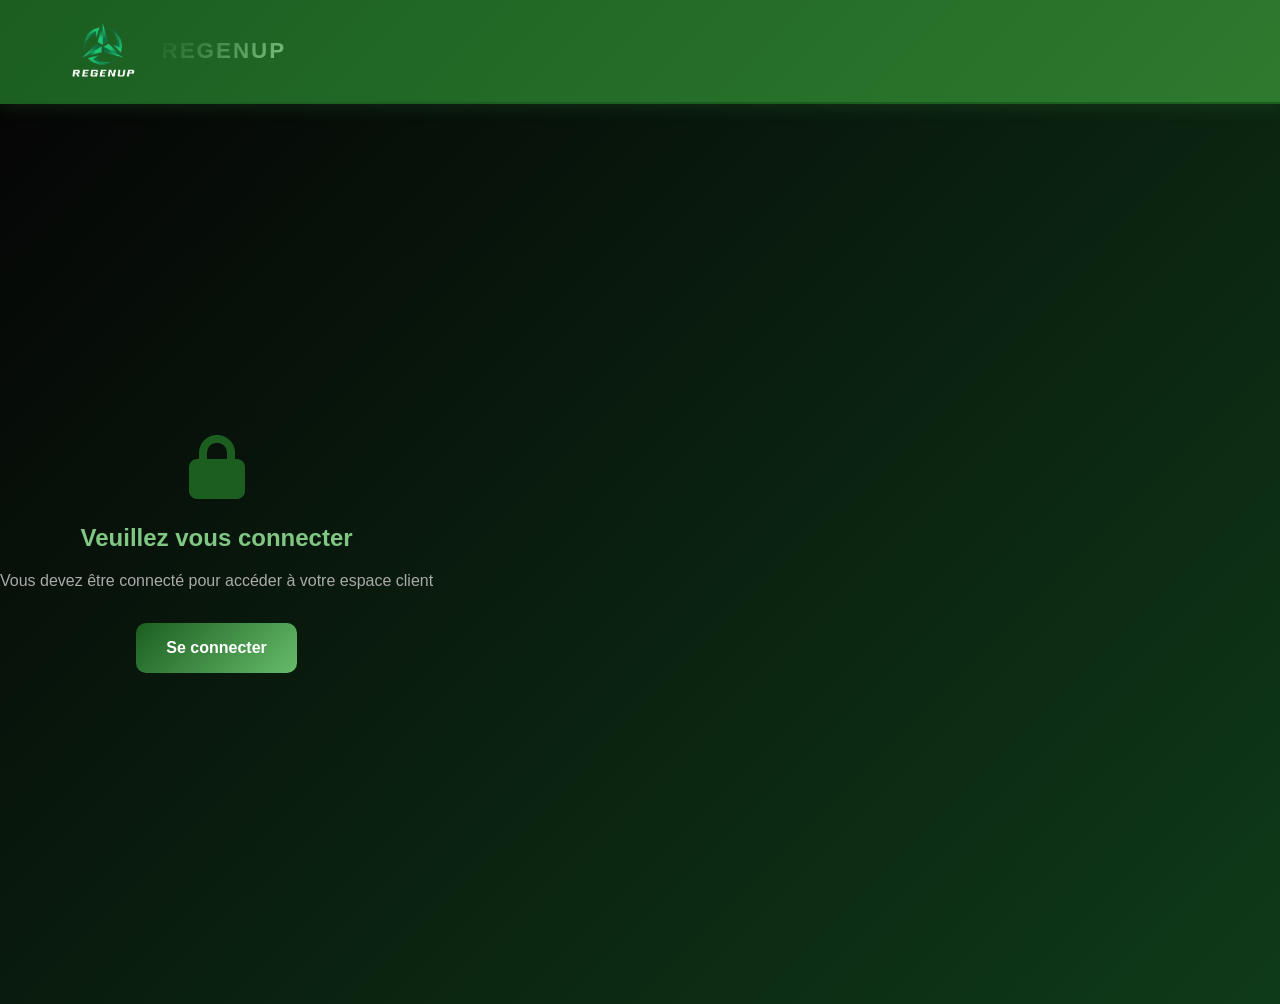
<file: compte.html>
<!DOCTYPE html>
<html lang="fr">
<head>
    <meta charset="UTF-8">
    <meta name="viewport" content="width=device-width, initial-scale=1.0">
    <title>Mon Compte - RegenUp</title>
    <link rel="stylesheet" href="styles.css">
    <link rel="stylesheet" href="https://cdnjs.cloudflare.com/ajax/libs/font-awesome/6.4.0/css/all.min.css">
    <style>
        .account-container {
            min-height: 100vh;
            display: flex;
            background: linear-gradient(135deg, rgba(5, 5, 5, 0.95) 0%, rgba(15, 61, 26, 0.95) 100%);
            margin-bottom: 0;
        }

        .account-sidebar {
            width: 280px;
            background: linear-gradient(135deg, #1a1a2e 0%, #0f3d1a 100%);
            border-right: 2px solid var(--primary-dark);
            padding: 30px 20px;
            position: fixed;
            height: 100vh;
            overflow-y: auto;
        }

        .account-main {
            margin-left: 280px;
            flex: 1;
            padding: 40px;
            display: flex;
            flex-direction: column;
        }

        .account-header {
            display: flex;
            align-items: center;
            gap: 20px;
            margin-bottom: 40px;
            background: linear-gradient(135deg, rgba(27, 94, 32, 0.3) 0%, rgba(76, 175, 80, 0.1) 100%);
            padding: 25px;
            border-radius: 15px;
            border: 1px solid var(--primary-dark);
        }

        .user-avatar {
            width: 80px;
            height: 80px;
            background: linear-gradient(135deg, var(--primary-dark), var(--accent));
            border-radius: 50%;
            display: flex;
            align-items: center;
            justify-content: center;
            font-size: 2.5rem;
            box-shadow: 0 0 20px rgba(76,175,80,0.3);
        }

        .user-info h2 {
            font-size: 1.8rem;
            color: #81C784;
            margin: 0 0 5px 0;
        }

        .user-info p {
            color: #aaa;
            margin: 0;
            font-size: 0.95rem;
        }

        .sidebar-menu {
            list-style: none;
            padding: 0;
            margin: 0;
        }

        .sidebar-menu li {
            margin-bottom: 10px;
        }

        .sidebar-menu a {
            display: flex;
            align-items: center;
            gap: 12px;
            padding: 14px 16px;
            color: #aaa;
            text-decoration: none;
            border-radius: 10px;
            transition: all 0.3s ease;
            border-left: 3px solid transparent;
            font-weight: 500;
        }

        .sidebar-menu a:hover,
        .sidebar-menu a.active {
            background: rgba(102, 187, 106, 0.2);
            color: #81C784;
            border-left-color: var(--accent);
        }

        .sidebar-menu i {
            width: 25px;
            text-align: center;
        }

        .sidebar-footer {
            border-top: 1px solid var(--primary-dark);
            margin-top: auto;
            padding-top: 20px;
        }

        .btn-logout {
            width: 100%;
            padding: 12px;
            background: rgba(255, 107, 107, 0.1);
            color: #ff6b6b;
            border: 2px solid #ff6b6b;
            border-radius: 10px;
            cursor: pointer;
            font-weight: 600;
            transition: all 0.3s ease;
        }

        .btn-logout:hover {
            background: #ff6b6b;
            color: white;
        }

        .content-section {
            display: none;
            animation: fadeIn 0.3s ease;
        }

        .content-section.active {
            display: block;
        }

        @keyframes fadeIn {
            from { opacity: 0; }
            to { opacity: 1; }
        }

        .section-title {
            font-size: 2rem;
            color: #81C784;
            margin-bottom: 30px;
            display: flex;
            align-items: center;
            gap: 15px;
        }

        .section-title i {
            font-size: 2.2rem;
            color: var(--accent);
        }

        /* Profil Section */
        .profile-grid {
            display: grid;
            grid-template-columns: 1fr 1fr;
            gap: 25px;
            background: linear-gradient(135deg, rgba(27, 94, 32, 0.2) 0%, rgba(76, 175, 80, 0.08) 100%);
            padding: 30px;
            border-radius: 15px;
            border: 1px solid var(--primary-dark);
        }

        .form-field {
            display: flex;
            flex-direction: column;
            gap: 8px;
        }

        .form-field label {
            color: #81C784;
            font-weight: 600;
            font-size: 0.95rem;
        }

        .form-field input,
        .form-field textarea {
            padding: 12px;
            border: 2px solid var(--primary-dark);
            border-radius: 8px;
            background: rgba(255, 255, 255, 0.05);
            color: white;
            font-family: inherit;
            transition: all 0.3s ease;
        }

        .form-field input:focus,
        .form-field textarea:focus {
            outline: none;
            border-color: var(--accent);
            background: rgba(102, 187, 106, 0.1);
            box-shadow: 0 0 15px rgba(102, 187, 106, 0.2);
        }

        .form-field.full {
            grid-column: 1 / -1;
        }

        .btn-save {
            grid-column: 1 / -1;
            padding: 14px;
            background: linear-gradient(135deg, var(--primary-dark) 0%, var(--accent) 100%);
            color: white;
            border: none;
            border-radius: 10px;
            font-weight: 600;
            cursor: pointer;
            transition: all 0.3s ease;
            margin-top: 15px;
        }

        .btn-save:hover {
            transform: translateY(-3px);
            box-shadow: 0 8px 20px rgba(76,175,80,0.3);
        }

        /* Commandes Section */
        .orders-list {
            display: flex;
            flex-direction: column;
            gap: 20px;
        }

        .order-card {
            background: linear-gradient(135deg, rgba(27, 94, 32, 0.2) 0%, rgba(76, 175, 80, 0.08) 100%);
            border: 1px solid var(--primary-dark);
            border-radius: 15px;
            padding: 25px;
            transition: all 0.3s ease;
        }

        .order-card:hover {
            transform: translateY(-5px);
            box-shadow: 0 8px 24px rgba(76,175,80,0.2);
        }

        .order-header {
            display: flex;
            justify-content: space-between;
            align-items: center;
            margin-bottom: 15px;
            padding-bottom: 15px;
            border-bottom: 1px solid rgba(102, 187, 106, 0.2);
        }

        .order-id {
            font-size: 1.1rem;
            font-weight: 600;
            color: #81C784;
        }

        .order-status {
            padding: 6px 14px;
            border-radius: 20px;
            font-weight: 600;
            font-size: 0.85rem;
        }

        .status-delivered {
            background: rgba(102, 187, 106, 0.2);
            color: #81C784;
        }

        .status-pending {
            background: rgba(255, 193, 7, 0.2);
            color: #ffc107;
        }

        .status-processing {
            background: rgba(33, 150, 243, 0.2);
            color: #2196F3;
        }

        .order-details {
            display: grid;
            grid-template-columns: repeat(auto-fit, minmax(200px, 1fr));
            gap: 20px;
        }

        .detail-item {
            display: flex;
            flex-direction: column;
            gap: 5px;
        }

        .detail-label {
            color: #aaa;
            font-size: 0.9rem;
        }

        .detail-value {
            color: #81C784;
            font-weight: 600;
        }

        /* Adresses Section */
        .addresses-grid {
            display: grid;
            grid-template-columns: repeat(auto-fill, minmax(300px, 1fr));
            gap: 25px;
        }

        .address-card {
            background: linear-gradient(135deg, rgba(27, 94, 32, 0.2) 0%, rgba(76, 175, 80, 0.08) 100%);
            border: 2px solid var(--primary-dark);
            border-radius: 15px;
            padding: 20px;
            transition: all 0.3s ease;
            position: relative;
        }

        .address-card:hover {
            border-color: var(--accent);
            box-shadow: 0 8px 24px rgba(76,175,80,0.2);
        }

        .address-type {
            display: inline-block;
            background: rgba(102, 187, 106, 0.2);
            color: #81C784;
            padding: 4px 12px;
            border-radius: 20px;
            font-size: 0.85rem;
            font-weight: 600;
            margin-bottom: 12px;
        }

        .address-text {
            color: #aaa;
            line-height: 1.6;
            margin-bottom: 15px;
        }

        .address-actions {
            display: flex;
            gap: 10px;
        }

        .address-btn {
            flex: 1;
            padding: 8px;
            border: 2px solid var(--primary-dark);
            background: transparent;
            color: #81C784;
            border-radius: 8px;
            cursor: pointer;
            font-weight: 600;
            transition: all 0.3s ease;
            font-size: 0.85rem;
        }

        .address-btn:hover {
            background: var(--primary-dark);
            border-color: var(--accent);
        }

        .add-address-btn {
            grid-column: 1 / -1;
            padding: 20px;
            background: rgba(102, 187, 106, 0.1);
            border: 2px dashed var(--primary-dark);
            border-radius: 15px;
            color: #81C784;
            cursor: pointer;
            font-weight: 600;
            transition: all 0.3s ease;
            font-size: 1.05rem;
        }

        .add-address-btn:hover {
            background: rgba(102, 187, 106, 0.2);
            border-color: var(--accent);
        }

        /* Préférences Section */
        .preferences-section {
            background: linear-gradient(135deg, rgba(27, 94, 32, 0.2) 0%, rgba(76, 175, 80, 0.08) 100%);
            padding: 30px;
            border-radius: 15px;
            border: 1px solid var(--primary-dark);
        }

        .preference-item {
            display: flex;
            justify-content: space-between;
            align-items: center;
            padding: 15px 0;
            border-bottom: 1px solid rgba(102, 187, 106, 0.1);
        }

        .preference-item:last-child {
            border-bottom: none;
        }

        .preference-label {
            color: #81C784;
            font-weight: 500;
        }

        .preference-description {
            color: #aaa;
            font-size: 0.9rem;
        }

        .toggle-switch {
            width: 50px;
            height: 30px;
            background: rgba(102, 187, 106, 0.2);
            border: 2px solid var(--primary-dark);
            border-radius: 15px;
            cursor: pointer;
            display: flex;
            align-items: center;
            transition: all 0.3s ease;
            position: relative;
        }

        .toggle-switch.active {
            background: var(--accent);
            border-color: var(--accent);
        }

        .toggle-circle {
            width: 24px;
            height: 24px;
            background: white;
            border-radius: 50%;
            position: absolute;
            left: 2px;
            transition: left 0.3s ease;
        }

        .toggle-switch.active .toggle-circle {
            left: 24px;
        }

        .not-connected {
            display: flex;
            flex-direction: column;
            align-items: center;
            justify-content: center;
            min-height: 60vh;
            text-align: center;
        }

        .not-connected i {
            font-size: 4rem;
            color: var(--primary-dark);
            margin-bottom: 20px;
        }

        .not-connected h2 {
            color: #81C784;
            margin-bottom: 10px;
        }

        .not-connected p {
            color: #aaa;
            margin-bottom: 30px;
        }

        .not-connected a {
            padding: 12px 30px;
            background: linear-gradient(135deg, var(--primary-dark) 0%, var(--accent) 100%);
            color: white;
            text-decoration: none;
            border-radius: 10px;
            font-weight: 600;
            transition: all 0.3s ease;
        }

        .not-connected a:hover {
            transform: translateY(-3px);
            box-shadow: 0 8px 20px rgba(76,175,80,0.3);
        }

        @media (max-width: 1024px) {
            .account-sidebar {
                width: 220px;
            }

            .account-main {
                margin-left: 220px;
                padding: 30px;
            }

            .profile-grid {
                grid-template-columns: 1fr;
            }
        }

        @media (max-width: 768px) {
            .account-sidebar {
                position: fixed;
                left: -280px;
                width: 280px;
                z-index: 1001;
                transition: left 0.3s ease;
                box-shadow: 2px 0 20px rgba(0,0,0,0.5);
            }

            .account-sidebar.active {
                left: 0;
            }

            .account-main {
                margin-left: 0;
                padding: 20px;
            }

            .sidebar-toggle {
                display: flex;
                position: absolute;
                top: 20px;
                left: 20px;
                z-index: 1000;
            }

            .addresses-grid {
                grid-template-columns: 1fr;
            }
        }

        body {
            padding-bottom: 0 !important;
        }
    </style>
</head>
<body>
    <!-- Navigation -->
    <header class="header">
        <nav class="navbar">
            <div class="nav-container">
                <div class="logo-section">
                    <a href="index.html" style="display: flex; align-items: center; gap: 15px; text-decoration: none;">
                        <img src="Capture d'écran 2026-01-13 114353.png" alt="RegenUp Logo" class="logo">
                        <span class="brand-name">REGENUP</span>
                    </a>
                </div>
            </div>
        </nav>
    </header>

    <div class="account-container">
        <!-- Vérifier la connexion -->
        <div id="notConnected" class="not-connected">
            <i class="fas fa-lock"></i>
            <h2>Veuillez vous connecter</h2>
            <p>Vous devez être connecté pour accéder à votre espace client</p>
            <a href="login.html">Se connecter</a>
        </div>

        <!-- Sidebar -->
        <aside class="account-sidebar" id="sidebar" style="display: none;">
            <div class="user-info" style="margin-bottom: 30px;">
                <div class="user-avatar">
                    <i class="fas fa-user"></i>
                </div>
                <h2 style="margin-top: 15px;" id="userNameSidebar">Utilisateur</h2>
                <p id="userEmailSidebar">email@exemple.com</p>
            </div>

            <ul class="sidebar-menu">
                <li><a href="#profil" onclick="switchTab(event, 'profil')" class="active">
                    <i class="fas fa-user"></i> Mon Profil
                </a></li>
                <li><a href="#commandes" onclick="switchTab(event, 'commandes')">
                    <i class="fas fa-shopping-bag"></i> Mes Commandes
                </a></li>
                <li><a href="#adresses" onclick="switchTab(event, 'adresses')">
                    <i class="fas fa-map-marker-alt"></i> Adresses
                </a></li>
                <li><a href="#preferences" onclick="switchTab(event, 'preferences')">
                    <i class="fas fa-sliders-h"></i> Préférences
                </a></li>
                <li><a href="#securite" onclick="switchTab(event, 'securite')">
                    <i class="fas fa-lock"></i> Sécurité
                </a></li>
            </ul>

            <div class="sidebar-footer">
                <button class="btn-logout" onclick="handleLogout()">
                    <i class="fas fa-sign-out-alt"></i> Déconnexion
                </button>
            </div>
        </aside>

        <!-- Contenu Principal -->
        <main class="account-main" id="mainContent" style="display: none;">
            <!-- Section Profil -->
            <section id="profil" class="content-section active">
                <div class="section-title">
                    <i class="fas fa-user-circle"></i>
                    Mon Profil
                </div>

                <div class="profile-grid">
                    <div class="form-field">
                        <label for="firstName">Prénom</label>
                        <input type="text" id="firstName" placeholder="Jean">
                    </div>
                    <div class="form-field">
                        <label for="lastName">Nom</label>
                        <input type="text" id="lastName" placeholder="Dupont">
                    </div>
                    <div class="form-field">
                        <label for="email">Email</label>
                        <input type="email" id="email" placeholder="jean.dupont@exemple.com">
                    </div>
                    <div class="form-field">
                        <label for="phone">Téléphone</label>
                        <input type="tel" id="phone" placeholder="+33 6 XX XX XX XX">
                    </div>
                    <div class="form-field full">
                        <label for="bio">Biographie</label>
                        <textarea id="bio" placeholder="Parlez-nous de vous..." rows="4"></textarea>
                    </div>
                    <button class="btn-save" onclick="saveProfile()">
                        <i class="fas fa-save"></i> Sauvegarder les modifications
                    </button>
                </div>
            </section>

            <!-- Section Commandes -->
            <section id="commandes" class="content-section">
                <div class="section-title">
                    <i class="fas fa-shopping-bag"></i>
                    Mes Commandes
                </div>

                <div class="orders-list" id="ordersList">
                    <!-- Les commandes seront chargées ici -->
                    <p style="color: #aaa; text-align: center; padding: 40px;">
                        <i class="fas fa-inbox" style="font-size: 2rem; margin-bottom: 15px; display: block;"></i>
                        Vous n'avez pas encore passé de commande.
                    </p>
                </div>
            </section>

            <!-- Section Adresses -->
            <section id="adresses" class="content-section">
                <div class="section-title">
                    <i class="fas fa-map-marked-alt"></i>
                    Mes Adresses
                </div>

                <div class="addresses-grid" id="addressesList">
                    <button class="add-address-btn" onclick="showAddAddressForm()">
                        <i class="fas fa-plus"></i> Ajouter une nouvelle adresse
                    </button>
                </div>
            </section>

            <!-- Section Préférences -->
            <section id="preferences" class="content-section">
                <div class="section-title">
                    <i class="fas fa-bell"></i>
                    Préférences de Notification
                </div>

                <div class="preferences-section">
                    <div class="preference-item">
                        <div>
                            <div class="preference-label">Emails promotionnels</div>
                            <div class="preference-description">Recevez nos offres spéciales et nouveautés</div>
                        </div>
                        <div class="toggle-switch active" onclick="togglePreference(this)">
                            <div class="toggle-circle"></div>
                        </div>
                    </div>

                    <div class="preference-item">
                        <div>
                            <div class="preference-label">Emails de statut commande</div>
                            <div class="preference-description">Suivez vos commandes en temps réel</div>
                        </div>
                        <div class="toggle-switch active" onclick="togglePreference(this)">
                            <div class="toggle-circle"></div>
                        </div>
                    </div>

                    <div class="preference-item">
                        <div>
                            <div class="preference-label">Recommandations personnalisées</div>
                            <div class="preference-description">Articles suggérés selon vos intérêts</div>
                        </div>
                        <div class="toggle-switch" onclick="togglePreference(this)">
                            <div class="toggle-circle"></div>
                        </div>
                    </div>

                    <div class="preference-item">
                        <div>
                            <div class="preference-label">Newsletters mensuelles</div>
                            <div class="preference-description">Conseils wellness et actualités RegenUp</div>
                        </div>
                        <div class="toggle-switch active" onclick="togglePreference(this)">
                            <div class="toggle-circle"></div>
                        </div>
                    </div>
                </div>
            </section>

            <!-- Section Sécurité -->
            <section id="securite" class="content-section">
                <div class="section-title">
                    <i class="fas fa-shield-alt"></i>
                    Sécurité
                </div>

                <div class="profile-grid">
                    <div class="form-field full">
                        <label for="currentPassword">Mot de passe actuel</label>
                        <input type="password" id="currentPassword" placeholder="••••••••">
                    </div>
                    <div class="form-field">
                        <label for="newPassword">Nouveau mot de passe</label>
                        <input type="password" id="newPassword" placeholder="••••••••">
                    </div>
                    <div class="form-field">
                        <label for="confirmPassword">Confirmer le mot de passe</label>
                        <input type="password" id="confirmPassword" placeholder="••••••••">
                    </div>
                    <button class="btn-save" onclick="changePassword()">
                        <i class="fas fa-key"></i> Changer le mot de passe
                    </button>
                </div>
            </section>
        </main>
    </div>

    <script src="auth.js"></script>
    <script>
        // Vérifier si l'utilisateur est connecté
        window.addEventListener('DOMContentLoaded', function() {
            checkUserConnection();
        });

        function checkUserConnection() {
            const user = JSON.parse(localStorage.getItem('regenupUser'));
            const notConnected = document.getElementById('notConnected');
            const sidebar = document.getElementById('sidebar');
            const mainContent = document.getElementById('mainContent');

            if (!user) {
                notConnected.style.display = 'flex';
                sidebar.style.display = 'none';
                mainContent.style.display = 'none';
            } else {
                notConnected.style.display = 'none';
                sidebar.style.display = 'block';
                mainContent.style.display = 'flex';
                
                // Remplir les infos utilisateur
                document.getElementById('userNameSidebar').textContent = user.firstName + ' ' + user.lastName;
                document.getElementById('userEmailSidebar').textContent = user.email;
                
                // Charger les données du profil
                loadProfile();
                loadOrders();
                loadAddresses();
            }
        }

        function switchTab(e, tabName) {
            e.preventDefault();
            
            // Masquer tous les onglets
            document.querySelectorAll('.content-section').forEach(section => {
                section.classList.remove('active');
            });
            
            // Retirer la classe active de tous les liens
            document.querySelectorAll('.sidebar-menu a').forEach(link => {
                link.classList.remove('active');
            });
            
            // Afficher l'onglet sélectionné
            document.getElementById(tabName).classList.add('active');
            e.target.closest('a').classList.add('active');
        }

        function loadProfile() {
            const user = JSON.parse(localStorage.getItem('regenupUser'));
            if (user) {
                document.getElementById('firstName').value = user.firstName || '';
                document.getElementById('lastName').value = user.lastName || '';
                document.getElementById('email').value = user.email || '';
                document.getElementById('phone').value = user.phone || '';
                document.getElementById('bio').value = user.bio || '';
            }
        }

        function saveProfile() {
            const user = JSON.parse(localStorage.getItem('regenupUser'));
            user.firstName = document.getElementById('firstName').value;
            user.lastName = document.getElementById('lastName').value;
            user.email = document.getElementById('email').value;
            user.phone = document.getElementById('phone').value;
            user.bio = document.getElementById('bio').value;
            
            localStorage.setItem('regenupUser', JSON.stringify(user));
            
            // Notification
            const notification = document.createElement('div');
            notification.style.cssText = 'position: fixed; top: 20px; right: 20px; background: #0f3d1a; color: #81C784; padding: 15px 25px; border-radius: 8px; box-shadow: 0 5px 15px rgba(0,0,0,0.2); z-index: 3000;';
            notification.textContent = '✅ Profil sauvegardé avec succès!';
            document.body.appendChild(notification);
            
            setTimeout(() => notification.remove(), 3000);
        }

        function loadOrders() {
            const orders = JSON.parse(localStorage.getItem('regenupOrders')) || [];
            const ordersList = document.getElementById('ordersList');
            
            if (orders.length === 0) {
                ordersList.innerHTML = '<p style="color: #aaa; text-align: center; padding: 40px;"><i class="fas fa-inbox" style="font-size: 2rem; margin-bottom: 15px; display: block;"></i>Vous n\'avez pas encore passé de commande.</p>';
                return;
            }
            
            ordersList.innerHTML = orders.map(order => `
                <div class="order-card">
                    <div class="order-header">
                        <div class="order-id">Commande #${order.id}</div>
                        <span class="order-status status-${order.status}">${order.status}</span>
                    </div>
                    <div class="order-details">
                        <div class="detail-item">
                            <span class="detail-label">Date</span>
                            <span class="detail-value">${new Date(order.date).toLocaleDateString('fr-FR')}</span>
                        </div>
                        <div class="detail-item">
                            <span class="detail-label">Montant Total</span>
                            <span class="detail-value">${order.total}€</span>
                        </div>
                        <div class="detail-item">
                            <span class="detail-label">Articles</span>
                            <span class="detail-value">${order.items} article(s)</span>
                        </div>
                    </div>
                </div>
            `).join('');
        }

        function loadAddresses() {
            const addresses = JSON.parse(localStorage.getItem('regenupAddresses')) || [];
            const addressesList = document.getElementById('addressesList');
            
            let html = '';
            addresses.forEach((address, index) => {
                html += `
                    <div class="address-card">
                        <span class="address-type">${address.type === 'delivery' ? '📦 Livraison' : '🏢 Facturation'}</span>
                        <div class="address-text">
                            ${address.name}<br>
                            ${address.street}<br>
                            ${address.city} ${address.zipCode}<br>
                            Tél: ${address.phone}
                        </div>
                        <div class="address-actions">
                            <button class="address-btn" onclick="editAddress(${index})">Modifier</button>
                            <button class="address-btn" onclick="deleteAddress(${index})" style="color: #ff6b6b; border-color: #ff6b6b;">Supprimer</button>
                        </div>
                    </div>
                `;
            });
            
            html += '<button class="add-address-btn" onclick="showAddAddressForm()"><i class="fas fa-plus"></i> Ajouter une nouvelle adresse</button>';
            addressesList.innerHTML = html;
        }

        function togglePreference(element) {
            element.classList.toggle('active');
        }

        function changePassword() {
            const current = document.getElementById('currentPassword').value;
            const newPass = document.getElementById('newPassword').value;
            const confirm = document.getElementById('confirmPassword').value;
            
            if (!current || !newPass || !confirm) {
                alert('Veuillez remplir tous les champs');
                return;
            }
            
            if (newPass !== confirm) {
                alert('Les mots de passe ne correspondent pas');
                return;
            }
            
            // Vérifier le mot de passe actuel
            const user = JSON.parse(localStorage.getItem('regenupUser'));
            if (user.password !== current) {
                alert('Le mot de passe actuel est incorrect');
                return;
            }
            
            // Mettre à jour
            user.password = newPass;
            localStorage.setItem('regenupUser', JSON.stringify(user));
            
            // Réinitialiser le formulaire
            document.getElementById('currentPassword').value = '';
            document.getElementById('newPassword').value = '';
            document.getElementById('confirmPassword').value = '';
            
            alert('Mot de passe changé avec succès!');
        }

        function handleLogout() {
            if (confirm('Êtes-vous sûr de vouloir vous déconnecter?')) {
                localStorage.removeItem('regenupUser');
                window.location.href = 'index.html';
            }
        }

        function showAddAddressForm() {
            alert('Formulaire d\'ajout d\'adresse - À implémenter');
        }

        function editAddress(index) {
            alert('Modification d\'adresse #' + (index + 1) + ' - À implémenter');
        }

        function deleteAddress(index) {
            if (confirm('Êtes-vous sûr de vouloir supprimer cette adresse?')) {
                let addresses = JSON.parse(localStorage.getItem('regenupAddresses')) || [];
                addresses.splice(index, 1);
                localStorage.setItem('regenupAddresses', JSON.stringify(addresses));
                loadAddresses();
            }
        }
    </script>
</body>
</html>
</file>
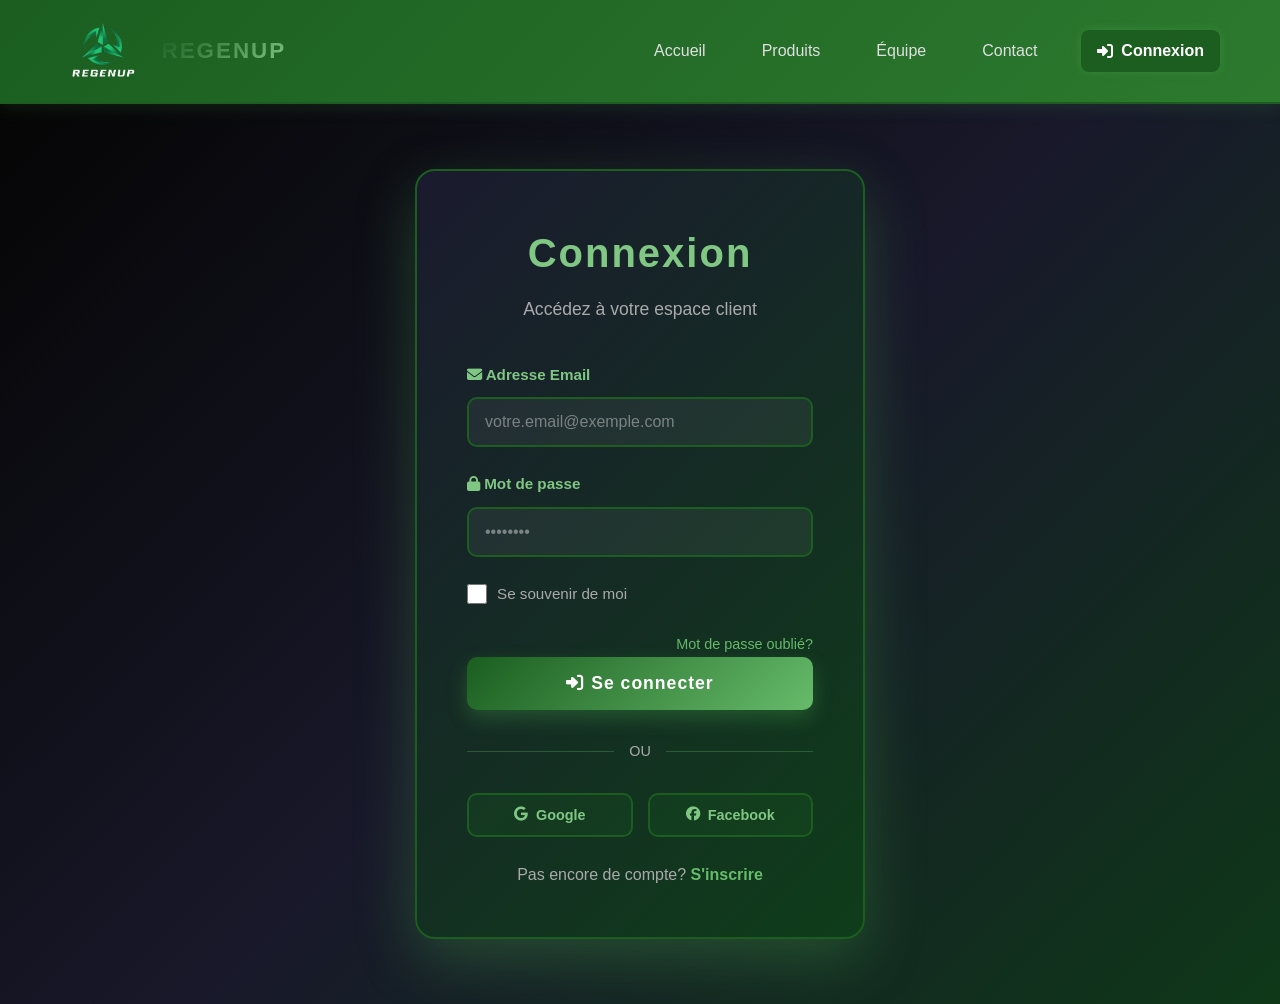
<file: login.html>
<!DOCTYPE html>
<html lang="fr">
<head>
    <meta charset="UTF-8">
    <meta name="viewport" content="width=device-width, initial-scale=1.0">
    <title>Connexion - RegenUp</title>
    <link rel="stylesheet" href="styles.css">
    <link rel="stylesheet" href="https://cdnjs.cloudflare.com/ajax/libs/font-awesome/6.4.0/css/all.min.css">
    <style>
        .login-container {
            min-height: 100vh;
            display: flex;
            align-items: center;
            justify-content: center;
            padding: 20px;
            background: linear-gradient(135deg, rgba(5, 5, 5, 0.9) 0%, rgba(26, 26, 46, 0.9) 50%, rgba(15, 61, 26, 0.9) 100%);
            margin-bottom: 0;
        }

        .login-card {
            background: linear-gradient(135deg, #1a1a2e 0%, #0f3d1a 100%);
            border: 2px solid var(--primary-dark);
            border-radius: 20px;
            padding: 50px;
            box-shadow: 0 20px 60px rgba(76,175,80,0.3);
            max-width: 450px;
            width: 100%;
            animation: slideInUp 0.5s ease forwards;
        }

        @keyframes slideInUp {
            from {
                opacity: 0;
                transform: translateY(40px);
            }
            to {
                opacity: 1;
                transform: translateY(0);
            }
        }

        .login-header {
            text-align: center;
            margin-bottom: 40px;
        }

        .login-header h1 {
            font-size: 2.5rem;
            color: #81C784;
            margin-bottom: 10px;
            letter-spacing: 2px;
        }

        .login-header p {
            color: #aaa;
            font-size: 1.1rem;
        }

        .logo-login {
            height: 80px;
            margin-bottom: 20px;
        }

        .form-group {
            margin-bottom: 25px;
        }

        .form-group label {
            display: block;
            color: #81C784;
            font-weight: 600;
            margin-bottom: 10px;
            font-size: 0.95rem;
        }

        .form-group input {
            width: 100%;
            padding: 14px 16px;
            border: 2px solid var(--primary-dark);
            border-radius: 10px;
            background: rgba(255, 255, 255, 0.05);
            color: white;
            font-size: 1rem;
            transition: all 0.3s ease;
            font-family: inherit;
        }

        .form-group input::placeholder {
            color: rgba(255, 255, 255, 0.4);
        }

        .form-group input:focus {
            outline: none;
            border-color: var(--accent);
            background: rgba(102, 187, 106, 0.1);
            box-shadow: 0 0 15px rgba(102, 187, 106, 0.3);
        }

        .form-group input:valid {
            border-color: var(--accent);
        }

        .checkbox-group {
            display: flex;
            align-items: center;
            gap: 10px;
            margin-bottom: 25px;
        }

        .checkbox-group input[type="checkbox"] {
            width: 20px;
            height: 20px;
            cursor: pointer;
            accent-color: var(--accent);
        }

        .checkbox-group label {
            margin: 0;
            cursor: pointer;
            font-size: 0.95rem;
            color: #aaa;
        }

        .forgot-password {
            text-align: right;
            margin-top: 10px;
        }

        .forgot-password a {
            color: var(--accent);
            text-decoration: none;
            font-size: 0.9rem;
            transition: color 0.3s ease;
        }

        .forgot-password a:hover {
            color: #81C784;
            text-decoration: underline;
        }

        .btn-login {
            width: 100%;
            padding: 16px;
            background: linear-gradient(135deg, var(--primary-dark) 0%, var(--accent) 100%);
            color: white;
            border: none;
            border-radius: 10px;
            font-size: 1.1rem;
            font-weight: 600;
            cursor: pointer;
            transition: all 0.3s ease;
            box-shadow: 0 8px 20px rgba(76,175,80,0.3);
            letter-spacing: 1px;
        }

        .btn-login:hover {
            transform: translateY(-3px);
            box-shadow: 0 12px 30px rgba(76,175,80,0.5);
        }

        .btn-login:active {
            transform: translateY(-1px);
        }

        .divider {
            display: flex;
            align-items: center;
            gap: 15px;
            margin: 30px 0;
        }

        .divider::before,
        .divider::after {
            content: '';
            flex: 1;
            height: 1px;
            background: rgba(102, 187, 106, 0.3);
        }

        .divider span {
            color: #aaa;
            font-size: 0.9rem;
        }

        .signup-link {
            text-align: center;
            color: #aaa;
            margin-top: 25px;
        }

        .signup-link a {
            color: var(--accent);
            text-decoration: none;
            font-weight: 600;
            transition: color 0.3s ease;
        }

        .signup-link a:hover {
            color: #81C784;
        }

        .error-message {
            display: none;
            background: rgba(255, 107, 107, 0.2);
            border-left: 4px solid #ff6b6b;
            color: #ff6b6b;
            padding: 15px;
            border-radius: 8px;
            margin-bottom: 20px;
            animation: slideDown 0.3s ease;
        }

        .success-message {
            display: none;
            background: rgba(102, 187, 106, 0.2);
            border-left: 4px solid var(--accent);
            color: #81C784;
            padding: 15px;
            border-radius: 8px;
            margin-bottom: 20px;
            animation: slideDown 0.3s ease;
        }

        @keyframes slideDown {
            from {
                opacity: 0;
                transform: translateY(-10px);
            }
            to {
                opacity: 1;
                transform: translateY(0);
            }
        }

        .social-login {
            display: flex;
            gap: 15px;
            margin-top: 25px;
        }

        .social-btn {
            flex: 1;
            padding: 12px;
            border: 2px solid var(--primary-dark);
            background: rgba(27, 94, 32, 0.2);
            color: #81C784;
            border-radius: 10px;
            cursor: pointer;
            font-weight: 600;
            transition: all 0.3s ease;
            display: flex;
            align-items: center;
            justify-content: center;
            gap: 8px;
            font-size: 0.9rem;
        }

        .social-btn:hover {
            background: var(--primary-dark);
            color: white;
            border-color: var(--accent);
        }

        .loading {
            display: none;
            font-size: 2rem;
            color: var(--accent);
            animation: spin 1s linear infinite;
        }

        @keyframes spin {
            0% { transform: rotate(0deg); }
            100% { transform: rotate(360deg); }
        }

        @media (max-width: 600px) {
            .login-card {
                padding: 35px 25px;
            }

            .login-header h1 {
                font-size: 2rem;
            }

            .form-group input {
                padding: 12px 14px;
                font-size: 16px;
            }
        }

        body {
            padding-bottom: 0 !important;
        }
    </style>
</head>
<body>
    <!-- Navigation -->
    <header class="header">
        <nav class="navbar">
            <div class="nav-container">
                <div class="logo-section">
                    <a href="index.html" style="display: flex; align-items: center; gap: 15px; text-decoration: none;">
                        <img src="Capture d'écran 2026-01-13 114353.png" alt="RegenUp Logo" class="logo">
                        <span class="brand-name">REGENUP</span>
                    </a>
                </div>
                
                <button class="menu-toggle" id="menuToggle">
                    <span></span>
                    <span></span>
                    <span></span>
                </button>
                
                <ul class="nav-menu" id="navMenu">
                    <li><a href="index.html#accueil">Accueil</a></li>
                    <li><a href="index.html#produits">Produits</a></li>
                    <li><a href="equipe.html">Équipe</a></li>
                    <li><a href="index.html#contact">Contact</a></li>
                </ul>
            </div>
        </nav>
    </header>

    <!-- Formulaire de Connexion -->
    <div class="login-container">
        <div class="login-card">
            <div class="login-header">
                <h1>Connexion</h1>
                <p>Accédez à votre espace client</p>
            </div>

            <div class="error-message" id="errorMessage"></div>
            <div class="success-message" id="successMessage"></div>

            <form id="loginForm" onsubmit="handleLogin(event)">
                <div class="form-group">
                    <label for="email">
                        <i class="fas fa-envelope"></i> Adresse Email
                    </label>
                    <input 
                        type="email" 
                        id="email" 
                        name="email" 
                        placeholder="votre.email@exemple.com"
                        required
                        autocomplete="email"
                    >
                </div>

                <div class="form-group">
                    <label for="password">
                        <i class="fas fa-lock"></i> Mot de passe
                    </label>
                    <input 
                        type="password" 
                        id="password" 
                        name="password" 
                        placeholder="••••••••"
                        required
                        autocomplete="current-password"
                    >
                </div>

                <div class="checkbox-group">
                    <input type="checkbox" id="remember" name="remember">
                    <label for="remember">Se souvenir de moi</label>
                </div>

                <div class="forgot-password">
                    <a href="#" onclick="showForgotPassword(event)">Mot de passe oublié?</a>
                </div>

                <button type="submit" class="btn-login">
                    <i class="fas fa-sign-in-alt"></i> Se connecter
                </button>
            </form>

            <div class="divider">
                <span>OU</span>
            </div>

            <div class="social-login">
                <button class="social-btn" onclick="loginGoogle(event)">
                    <i class="fab fa-google"></i> Google
                </button>
                <button class="social-btn" onclick="loginFacebook(event)">
                    <i class="fab fa-facebook"></i> Facebook
                </button>
            </div>

            <div class="signup-link">
                Pas encore de compte? 
                <a href="#" onclick="showSignup(event)">S'inscrire</a>
            </div>
        </div>
    </div>

    <script src="auth.js"></script>
    <script>
        // Setup menu mobile
        const menuToggle = document.getElementById('menuToggle');
        const navMenu = document.getElementById('navMenu');
        
        menuToggle?.addEventListener('click', function() {
            navMenu?.classList.toggle('active');
        });

        document.querySelectorAll('.nav-menu a').forEach(link => {
            link.addEventListener('click', function() {
                navMenu?.classList.remove('active');
            });
        });
    </script>
</body>
</html>
</file>
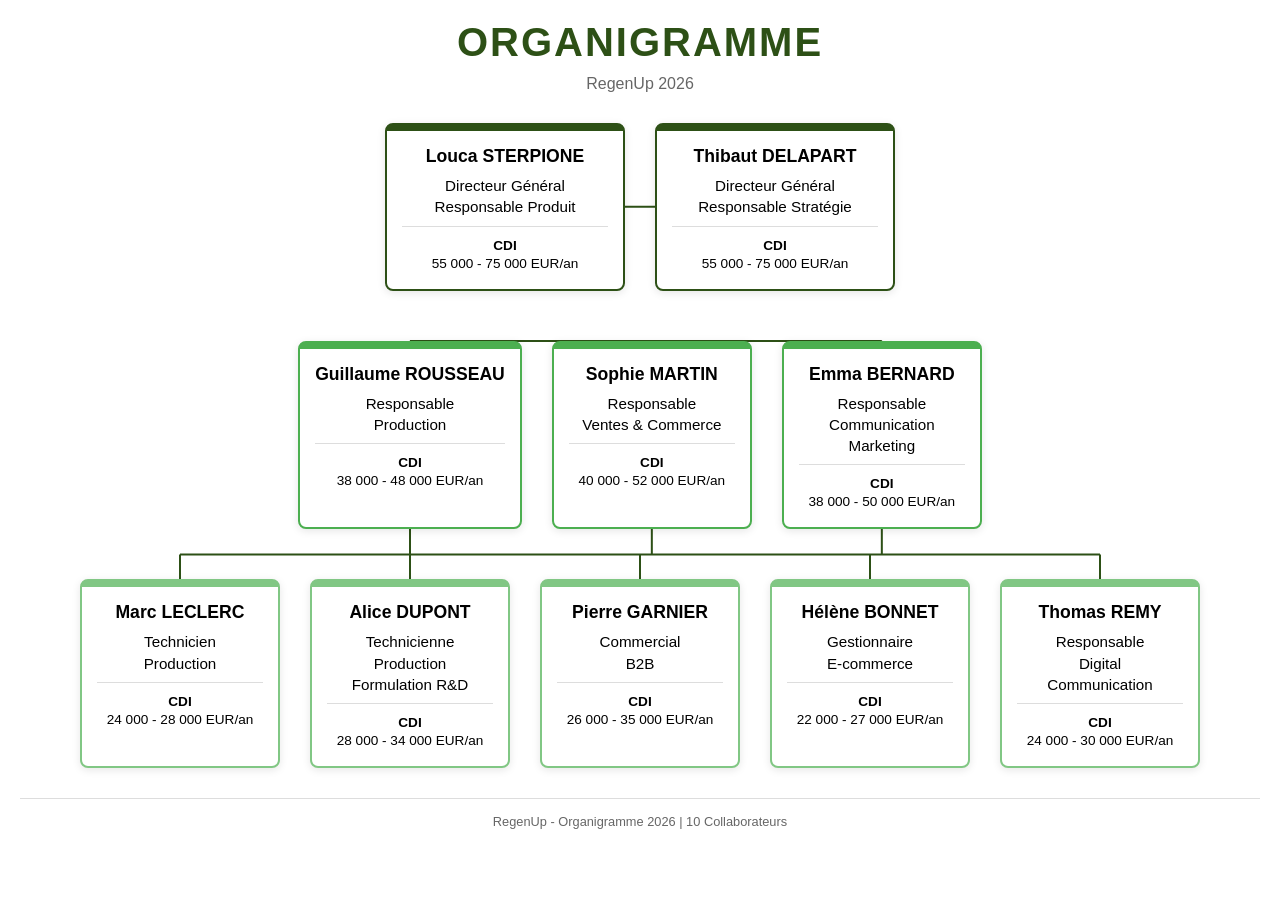
<file: ORGANIGRAMME.html>
<!DOCTYPE html>
<html>
<head>
    <meta charset='UTF-8'>
    <title>Organigramme RegenUp</title>
    <style>
        * {
            margin: 0;
            padding: 0;
            box-sizing: border-box;
        }
        
        body {
            font-family: Arial, sans-serif;
            background: #ffffff;
            padding: 20px;
        }
        
        @page {
            size: A3 landscape;
            margin: 0.5cm;
        }
        
        .container {
            max-width: 100%;
            text-align: center;
            position: relative;
        }
        
        h1 {
            color: #2d5016;
            font-size: 2.5rem;
            margin-bottom: 10px;
            text-transform: uppercase;
            letter-spacing: 2px;
            position: relative;
            z-index: 10;
        }
        
        .subtitle {
            color: #666;
            font-size: 1rem;
            margin-bottom: 30px;
            position: relative;
            z-index: 10;
        }
        
        .org-chart {
            display: flex;
            flex-direction: column;
            align-items: center;
            gap: 50px;
            position: relative;
            z-index: 5;
        }
        
        .level {
            display: flex;
            justify-content: center;
            gap: 30px;
            flex-wrap: wrap;
            width: 100%;
            position: relative;
        }
        
        .card {
            background: #ffffff;
            border: 2px solid #4CAF50;
            border-top: 8px solid #4CAF50;
            border-radius: 8px;
            padding: 15px;
            min-width: 200px;
            box-shadow: 0 2px 8px rgba(0,0,0,0.1);
            text-align: center;
            position: relative;
            z-index: 10;
        }
        
        .card.direction {
            border-top-color: #2d5016;
            border-color: #2d5016;
            min-width: 240px;
        }
        
        .card.manager {
            border-top-color: #4CAF50;
            border-color: #4CAF50;
        }
        
        .card.staff {
            border-top-color: #81C784;
            border-color: #81C784;
        }
        
        .card-name {
            font-weight: bold;
            font-size: 1.1rem;
            color: #000;
            margin-bottom: 8px;
        }
        
        .card-poste {
            font-size: 0.95rem;
            color: #000;
            margin-bottom: 5px;
            line-height: 1.4;
        }
        
        .card-details {
            font-size: 0.85rem;
            color: #666;
            border-top: 1px solid #ddd;
            padding-top: 8px;
            margin-top: 8px;
        }
        
        .card-detail-item {
            margin: 3px 0;
            color: #000;
        }
        
        /* SVG LINES */
        svg {
            position: absolute;
            top: 0;
            left: 0;
            width: 100%;
            height: 100%;
            pointer-events: none;
        }
        
        line {
            stroke: #2d5016;
            stroke-width: 2;
        }
        
        .footer {
            text-align: center;
            font-size: 0.8rem;
            color: #666;
            margin-top: 30px;
            border-top: 1px solid #ddd;
            padding-top: 15px;
            position: relative;
            z-index: 10;
        }
        
        @media print {
            body {
                background: white;
                padding: 10px;
            }
        }
    </style>
</head>
<body>

<div class="container" id="container">
    <svg id="connections"></svg>
    
    <h1>ORGANIGRAMME</h1>
    <div class="subtitle">RegenUp 2026</div>
    
    <div class="org-chart">
        
        <!-- NIVEAU DIRECTION -->
        <div class="level" id="level1">
            <div class="card direction" id="dir1">
                <div class="card-name">Louca STERPIONE</div>
                <div class="card-poste">Directeur Général<br>Responsable Produit</div>
                <div class="card-details">
                    <div class="card-detail-item"><strong>CDI</strong></div>
                    <div class="card-detail-item">55 000 - 75 000 EUR/an</div>
                </div>
            </div>
            
            <div class="card direction" id="dir2">
                <div class="card-name">Thibaut DELAPART</div>
                <div class="card-poste">Directeur Général<br>Responsable Stratégie</div>
                <div class="card-details">
                    <div class="card-detail-item"><strong>CDI</strong></div>
                    <div class="card-detail-item">55 000 - 75 000 EUR/an</div>
                </div>
            </div>
        </div>
        
        <!-- NIVEAU MANAGERS -->
        <div class="level" id="level2">
            <div class="card manager" id="mgr1">
                <div class="card-name">Guillaume ROUSSEAU</div>
                <div class="card-poste">Responsable<br>Production</div>
                <div class="card-details">
                    <div class="card-detail-item"><strong>CDI</strong></div>
                    <div class="card-detail-item">38 000 - 48 000 EUR/an</div>
                </div>
            </div>
            
            <div class="card manager" id="mgr2">
                <div class="card-name">Sophie MARTIN</div>
                <div class="card-poste">Responsable<br>Ventes & Commerce</div>
                <div class="card-details">
                    <div class="card-detail-item"><strong>CDI</strong></div>
                    <div class="card-detail-item">40 000 - 52 000 EUR/an</div>
                </div>
            </div>
            
            <div class="card manager" id="mgr3">
                <div class="card-name">Emma BERNARD</div>
                <div class="card-poste">Responsable<br>Communication<br>Marketing</div>
                <div class="card-details">
                    <div class="card-detail-item"><strong>CDI</strong></div>
                    <div class="card-detail-item">38 000 - 50 000 EUR/an</div>
                </div>
            </div>
        </div>
        
        <!-- NIVEAU STAFF -->
        <div class="level" id="level3">
            <div class="card staff" id="staff1">
                <div class="card-name">Marc LECLERC</div>
                <div class="card-poste">Technicien<br>Production</div>
                <div class="card-details">
                    <div class="card-detail-item"><strong>CDI</strong></div>
                    <div class="card-detail-item">24 000 - 28 000 EUR/an</div>
                </div>
            </div>
            
            <div class="card staff" id="staff2">
                <div class="card-name">Alice DUPONT</div>
                <div class="card-poste">Technicienne<br>Production<br>Formulation R&D</div>
                <div class="card-details">
                    <div class="card-detail-item"><strong>CDI</strong></div>
                    <div class="card-detail-item">28 000 - 34 000 EUR/an</div>
                </div>
            </div>
            
            <div class="card staff" id="staff3">
                <div class="card-name">Pierre GARNIER</div>
                <div class="card-poste">Commercial<br>B2B</div>
                <div class="card-details">
                    <div class="card-detail-item"><strong>CDI</strong></div>
                    <div class="card-detail-item">26 000 - 35 000 EUR/an</div>
                </div>
            </div>
            
            <div class="card staff" id="staff4">
                <div class="card-name">Hélène BONNET</div>
                <div class="card-poste">Gestionnaire<br>E-commerce</div>
                <div class="card-details">
                    <div class="card-detail-item"><strong>CDI</strong></div>
                    <div class="card-detail-item">22 000 - 27 000 EUR/an</div>
                </div>
            </div>
            
            <div class="card staff" id="staff5">
                <div class="card-name">Thomas REMY</div>
                <div class="card-poste">Responsable<br>Digital<br>Communication</div>
                <div class="card-details">
                    <div class="card-detail-item"><strong>CDI</strong></div>
                    <div class="card-detail-item">24 000 - 30 000 EUR/an</div>
                </div>
            </div>
        </div>
        
    </div>
    
    <div class="footer">
        RegenUp - Organigramme 2026 | 10 Collaborateurs
    </div>
</div>

<script>
function drawConnections() {
    const container = document.getElementById('container');
    const svg = document.getElementById('connections');
    const containerRect = container.getBoundingClientRect();
    
    // Effacer les lignes précédentes
    svg.innerHTML = '';
    
    // Définir la taille du SVG
    svg.setAttribute('width', container.offsetWidth);
    svg.setAttribute('height', container.offsetHeight);
    
    // Fonction pour obtenir le centre d'un élément
    function getCenter(id) {
        const element = document.getElementById(id);
        if (!element) return null;
        const rect = element.getBoundingClientRect();
        return {
            x: rect.left - containerRect.left + rect.width / 2,
            y: rect.top - containerRect.top + rect.height / 2
        };
    }
    
    // Directeurs vers Managers
    const dir1Center = getCenter('dir1');
    const dir2Center = getCenter('dir2');
    const mgr1Center = getCenter('mgr1');
    const mgr2Center = getCenter('mgr2');
    const mgr3Center = getCenter('mgr3');
    
    // Ligne horizontale entre les deux directeurs
    if (dir1Center && dir2Center) {
        svg.innerHTML += `<line x1="${dir1Center.x}" y1="${dir1Center.y}" x2="${dir2Center.x}" y2="${dir2Center.y}" />`;
    }
    
    // Lignes des directeurs vers le centre
    const dirCenterX = (dir1Center.x + dir2Center.x) / 2;
    if (dir1Center && mgr1Center) {
        svg.innerHTML += `<line x1="${dir1Center.x}" y1="${dir1Center.y + 50}" x2="${dir1Center.x}" y2="${dir1Center.y + 50 + 20}" />`;
    }
    if (dir2Center && mgr3Center) {
        svg.innerHTML += `<line x1="${dir2Center.x}" y1="${dir2Center.y + 50}" x2="${dir2Center.x}" y2="${dir2Center.y + 50 + 20}" />`;
    }
    
    // Ligne horizontale connecting tous les managers
    if (mgr1Center && mgr3Center) {
        svg.innerHTML += `<line x1="${mgr1Center.x}" y1="${(dir1Center.y + mgr1Center.y) / 2 + 20}" x2="${mgr3Center.x}" y2="${(dir1Center.y + mgr1Center.y) / 2 + 20}" />`;
    }
    
    // Lignes verticales des managers vers le bas
    if (mgr1Center) {
        svg.innerHTML += `<line x1="${mgr1Center.x}" y1="${(dir1Center.y + mgr1Center.y) / 2 + 20}" x2="${mgr1Center.x}" y2="${mgr1Center.y - 50}" />`;
    }
    if (mgr2Center) {
        svg.innerHTML += `<line x1="${mgr2Center.x}" y1="${(dir1Center.y + mgr1Center.y) / 2 + 20}" x2="${mgr2Center.x}" y2="${mgr2Center.y - 50}" />`;
    }
    if (mgr3Center) {
        svg.innerHTML += `<line x1="${mgr3Center.x}" y1="${(dir1Center.y + mgr1Center.y) / 2 + 20}" x2="${mgr3Center.x}" y2="${mgr3Center.y - 50}" />`;
    }
    
    // Managers vers Staff
    const staff1Center = getCenter('staff1');
    const staff2Center = getCenter('staff2');
    const staff3Center = getCenter('staff3');
    const staff4Center = getCenter('staff4');
    const staff5Center = getCenter('staff5');
    
    // Ligne horizontale entre tous les staff
    if (staff1Center && staff5Center) {
        svg.innerHTML += `<line x1="${staff1Center.x}" y1="${(mgr1Center.y + staff1Center.y) / 2}" x2="${staff5Center.x}" y2="${(mgr1Center.y + staff1Center.y) / 2}" />`;
    }
    
    // Lignes verticales des managers vers la ligne staff
    if (mgr1Center && staff1Center) {
        svg.innerHTML += `<line x1="${mgr1Center.x}" y1="${mgr1Center.y + 50}" x2="${mgr1Center.x}" y2="${(mgr1Center.y + staff1Center.y) / 2}" />`;
    }
    if (mgr2Center && staff3Center) {
        svg.innerHTML += `<line x1="${mgr2Center.x}" y1="${mgr2Center.y + 50}" x2="${mgr2Center.x}" y2="${(mgr1Center.y + staff1Center.y) / 2}" />`;
    }
    if (mgr3Center && staff5Center) {
        svg.innerHTML += `<line x1="${mgr3Center.x}" y1="${mgr3Center.y + 50}" x2="${mgr3Center.x}" y2="${(mgr1Center.y + staff1Center.y) / 2}" />`;
    }
    
    // Lignes verticales depuis la ligne staff jusqu'à chaque staff
    if (staff1Center) {
        svg.innerHTML += `<line x1="${staff1Center.x}" y1="${(mgr1Center.y + staff1Center.y) / 2}" x2="${staff1Center.x}" y2="${staff1Center.y - 50}" />`;
    }
    if (staff2Center) {
        svg.innerHTML += `<line x1="${staff2Center.x}" y1="${(mgr1Center.y + staff1Center.y) / 2}" x2="${staff2Center.x}" y2="${staff2Center.y - 50}" />`;
    }
    if (staff3Center) {
        svg.innerHTML += `<line x1="${staff3Center.x}" y1="${(mgr1Center.y + staff1Center.y) / 2}" x2="${staff3Center.x}" y2="${staff3Center.y - 50}" />`;
    }
    if (staff4Center) {
        svg.innerHTML += `<line x1="${staff4Center.x}" y1="${(mgr1Center.y + staff1Center.y) / 2}" x2="${staff4Center.x}" y2="${staff4Center.y - 50}" />`;
    }
    if (staff5Center) {
        svg.innerHTML += `<line x1="${staff5Center.x}" y1="${(mgr1Center.y + staff1Center.y) / 2}" x2="${staff5Center.x}" y2="${staff5Center.y - 50}" />`;
    }
}

// Dessiner les connexions au chargement et au redimensionnement
window.addEventListener('load', drawConnections);
window.addEventListener('resize', drawConnections);
</script>

</body>
</html>
</file>
<file: styles.css>
/* ===========================
   VARIABLES ET RESET GLOBAUX
   =========================== */

:root {
    --primary-dark: #1B5E20;
    --primary-medium: #4CAF50;
    --primary-light: #81C784;
    --accent: #66BB6A;
    --text-dark: #e0e0e0;
    --text-light: #f5f5f5;
    --bg-light: #0a0a0a;
    --bg-dark: #050505;
    --border: #222;
    --shadow: 0 20px 60px rgba(0,0,0,0.6);
    --shadow-hover: 0 30px 80px rgba(76,175,80,0.4);
    --shadow-subtle: 0 4px 15px rgba(0,0,0,0.2);
    --shadow-lg: 0 25px 50px rgba(0,0,0,0.3);
    --transition: all 0.4s cubic-bezier(0.25, 0.46, 0.45, 0.94);
}

* {
    margin: 0;
    padding: 0;
    box-sizing: border-box;
}

button, a {
    cursor: pointer;
}

html {
    scroll-behavior: smooth;
}

body {
    font-family: 'Segoe UI', Tahoma, Geneva, Verdana, sans-serif;
    color: var(--text-dark);
    line-height: 1.6;
    background: linear-gradient(135deg, #050505 0%, #0a0a0a 100%);
    min-height: 100vh;
    display: flex;
    flex-direction: column;
    padding-bottom: 80px;
}

.container {
    max-width: 1200px;
    margin: 0 auto;
    padding: 0 20px;
}

/* ===========================
   HEADER & NAVIGATION
   =========================== */

.header {
    position: sticky;
    top: 0;
    z-index: 1000;
    background: linear-gradient(135deg, #1B5E20 0%, #2d7a2f 100%);
    border-bottom: 2px solid var(--primary-dark);
    box-shadow: 0 4px 16px rgba(76,175,80,0.15);
}

.navbar {
    padding: 1rem 0;
}

.nav-container {
    max-width: 1200px;
    margin: 0 auto;
    padding: 0 20px;
    display: flex;
    justify-content: space-between;
    align-items: center;
}

.logo-section {
    display: flex;
    align-items: center;
    gap: 12px;
    font-weight: 700;
    font-size: 1.4rem;
    color: var(--primary-dark);
    cursor: pointer;
    transition: transform 0.3s ease;
}

.logo-section:hover {
    transform: scale(1.05);
}

.logo {
    height: 70px;
    width: auto;
    transition: transform 0.3s ease;
}

.logo:hover {
    transform: scale(1.08);
}

.brand-name {
    letter-spacing: 2px;
    background: linear-gradient(135deg, var(--primary-dark) 0%, var(--primary-light) 100%);
    -webkit-background-clip: text;
    -webkit-text-fill-color: transparent;
    background-clip: text;
}

.nav-menu {
    display: flex;
    list-style: none;
    gap: 2rem;
    align-items: center;
}

.nav-menu a {
    color: var(--text-dark);
    text-decoration: none;
    font-weight: 500;
    transition: color 0.3s ease, background 0.3s ease;
    position: relative;
    padding: 8px 12px;
    border-radius: 6px;
}

.nav-menu a::after {
    content: '';
    position: absolute;
    bottom: -5px;
    left: 0;
    width: 0;
    height: 2px;
    background: var(--accent);
    transition: width 0.3s ease;
}

.nav-menu a:hover::after {
    width: 100%;
}

.nav-menu a:hover {
    color: var(--primary-light);
    background: rgba(76,175,80,0.1);
}

.btn-panier:hover {
    background: var(--accent);
    box-shadow: 0 0 15px rgba(102,187,106,0.6);
    color: #000 !important;
}

.btn-panier {
    background: var(--primary-dark);
    color: white !important;
    padding: 8px 15px;
    border-radius: 50px;
    transition: background 0.3s ease, box-shadow 0.3s ease;
    position: relative;
    box-shadow: 0 0 10px rgba(76,175,80,0.3);
}

.btn-panier::after {
    display: none;
}

#cart-count {
    position: absolute;
    top: -8px;
    right: -8px;
    background: var(--accent);
    color: var(--primary-dark);
    border-radius: 50%;
    width: 20px;
    height: 20px;
    display: flex;
    align-items: center;
    justify-content: center;
    font-size: 0.8rem;
    font-weight: 700;
}

.menu-toggle {
    display: none;
    flex-direction: column;
    background: none;
    border: none;
    cursor: pointer;
    gap: 5px;
}

.menu-toggle span {
    width: 25px;
    height: 3px;
    background: var(--primary-dark);
    border-radius: 3px;
    transition: all 0.3s ease;
}

/* ===========================
   BOUTONS GÉNÉRIQUES
   =========================== */

.btn {
    display: inline-block;
    padding: 12px 30px;
    border-radius: 50px;
    text-decoration: none;
    font-weight: 600;
    transition: transform 0.2s ease, box-shadow 0.2s ease;
    border: none;
    cursor: pointer;
    text-align: center;
    position: relative;
    box-shadow: 0 2px 8px rgba(0,0,0,0.2);
}

.btn:hover {
    transform: translateY(-2px);
    box-shadow: 0 4px 16px rgba(0,0,0,0.3);
}

.btn-primary {
    background: linear-gradient(135deg, var(--primary-dark) 0%, var(--primary-medium) 100%);
    color: white;
    border: 2px solid var(--primary-dark);
}

.btn-primary:hover {
    background: linear-gradient(135deg, var(--primary-medium) 0%, var(--accent) 100%);
    border-color: var(--accent);
    box-shadow: 0 6px 20px rgba(76,175,80,0.3);
}

.btn-secondary {
    background: transparent;
    color: var(--primary-dark);
    border: 2px solid var(--primary-dark);
}

.btn-secondary:hover {
    background: var(--primary-dark);
    color: white;
    box-shadow: 0 6px 20px rgba(76,175,80,0.4);
}

.btn-full {
    width: 100%;
}

/* ===========================
   HERO SECTION
   =========================== */

.hero {
    background: linear-gradient(135deg, rgba(5, 5, 5, 0.75) 0%, rgba(26, 26, 46, 0.75) 50%, rgba(15, 61, 26, 0.75) 100%), url('illustration-fitness-et-musculation.jpg') center/cover;
    background-attachment: fixed;
    color: white;
    padding: 120px 20px;
    min-height: 100vh;
    display: flex;
    flex-direction: column;
    justify-content: center;
    position: relative;
    overflow: hidden;
}

.hero::before {
    content: '';
    position: absolute;
    top: -50%;
    right: -10%;
    width: 600px;
    height: 600px;
    background: rgba(76,175,80,0.08);
    border-radius: 50%;
    filter: blur(40px);
}

.hero::after {
    content: '';
    position: absolute;
    bottom: -30%;
    left: -10%;
    width: 500px;
    height: 500px;
    background: rgba(102,187,106,0.05);
    border-radius: 50%;
    filter: blur(40px);
}

@keyframes fadeInUp {
    from {
        opacity: 0;
        transform: translateY(30px);
    }
    to {
        opacity: 1;
        transform: translateY(0);
    }
}

@keyframes slideInLeft {
    from {
        opacity: 0;
        transform: translateX(-50px);
    }
    to {
        opacity: 1;
        transform: translateX(0);
    }
}

.hero-content {
    max-width: 1200px;
    margin: 0 auto;
    padding: 0 20px;
    display: grid;
    grid-template-columns: 1fr 1fr;
    gap: 60px;
    align-items: center;
    z-index: 2;
}

.hero-text h1 {
    font-size: 3.5rem;
    font-weight: 800;
    margin-bottom: 20px;
    line-height: 1.2;
}

.hero-text p {
    font-size: 1.3rem;
    margin-bottom: 40px;
    opacity: 0.95;
}

.hero-buttons {
    display: flex;
    gap: 20px;
    flex-wrap: wrap;
}

.hero-visual {
    display: flex;
    align-items: center;
    justify-content: center;
    position: relative;
}

.hero-logo {
    width: 100%;
    max-width: 400px;
    filter: drop-shadow(0 10px 20px rgba(0,0,0,0.2));
}

.scroll-indicator {
    position: absolute;
    bottom: 30px;
    left: 50%;
    transform: translateX(-50%);
    text-align: center;
    z-index: 2;
    opacity: 0.7;
}

.scroll-indicator span {
    display: block;
    font-size: 0.9rem;
    margin-bottom: 10px;
}

.scroll-indicator i {
    display: block;
    font-size: 1.5rem;
}

/* ===========================
   SECTION À PROPOS
   =========================== */

.about-section {
    padding: 100px 20px;
    background: linear-gradient(135deg, rgba(26, 62, 32, 0.1), rgba(102, 187, 106, 0.05));
    border-top: 2px solid rgba(102, 187, 106, 0.3);
    border-bottom: 2px solid rgba(102, 187, 106, 0.3);
    position: relative;
}

.about-section::before {
    content: '';
    position: absolute;
    top: 0;
    left: 0;
    right: 0;
    height: 1px;
    background: linear-gradient(90deg, transparent, rgba(102, 187, 106, 0.5), transparent);
}

.about-section h2 {
    font-size: 3.5rem;
    text-align: center;
    margin-bottom: 60px;
    color: #81C784;
    text-shadow: 0 0 30px rgba(102, 187, 106, 0.3);
    font-weight: 700;
    letter-spacing: 2px;
    animation: fadeInUp 1s ease forwards;
}

.about-content {
    max-width: 1000px;
    margin: 0 auto;
}

.about-text h3 {
    font-size: 1.8rem;
    color: #81C784;
    margin-top: 40px;
    margin-bottom: 15px;
    display: flex;
    align-items: center;
    gap: 10px;
}

.about-text p {
    font-size: 1.1rem;
    color: #e0e0e0;
    line-height: 1.8;
    margin-bottom: 20px;
    text-align: justify;
}

.about-list {
    list-style: none;
    padding: 0;
    margin: 20px 0;
}

.about-list li {
    font-size: 1.05rem;
    color: #e0e0e0;
    line-height: 1.8;
    margin-bottom: 15px;
    padding-left: 30px;
    position: relative;
    transition: all 0.3s ease;
}

.about-list li:hover {
    transform: translateX(10px);
    color: #81C784;
}

.about-list li::before {
    content: "→";
    position: absolute;
    left: 0;
    color: #66BB6A;
    font-weight: bold;
    font-size: 1.3rem;
}

.about-products {
    display: grid;
    grid-template-columns: repeat(auto-fit, minmax(280px, 1fr));
    gap: 30px;
    margin-top: 30px;
}

.about-product-item {
    background: linear-gradient(135deg, rgba(27, 94, 32, 0.2) 0%, rgba(76, 175, 80, 0.08) 100%);
    border: 1.5px solid rgba(102, 187, 106, 0.4);
    border-radius: 15px;
    padding: 30px;
    text-align: center;
    transition: transform 0.3s ease, box-shadow 0.3s ease;
    position: relative;
    overflow: hidden;
    box-shadow: 0 2px 8px rgba(0,0,0,0.1);
}

.about-product-item:hover {
    transform: translateY(-10px);
    border-color: rgba(102, 187, 106, 0.7);
    box-shadow: 0 8px 20px rgba(76,175,80,0.2);
    background: linear-gradient(135deg, rgba(27, 94, 32, 0.3) 0%, rgba(76, 175, 80, 0.12) 100%);
}

.product-icon {
    font-size: 3rem;
    margin-bottom: 15px;
}

.about-product-item h4 {
    font-size: 1.4rem;
    color: #81C784;
    margin-bottom: 10px;
    font-weight: 600;
}

.about-product-item p {
    font-size: 0.95rem;
    color: #b0b0b0;
    text-align: center;
    margin-bottom: 0;
}

/* ===========================
   SECTION CATÉGORIES
   =========================== */

.categories {
    padding: 80px 20px;
    background: linear-gradient(135deg, #0a0a0a 0%, #1a1a1a 100%);
}

.categories h2,
.products-section h2,
.history-section h2,
.values-section h2,
.contact-section h2 {
    font-size: 2.5rem;
    margin-bottom: 60px;
    text-align: center;
    color: var(--primary-dark);
    position: relative;
    text-shadow: 0 0 30px rgba(76,175,80,0.3);
}

.categories h2::after,
.products-section h2::after {
    content: '';
    width: 80px;
    height: 4px;
    background: linear-gradient(90deg, var(--primary-dark), var(--accent));
    position: absolute;
    bottom: -20px;
    left: 50%;
    transform: translateX(-50%);
    border-radius: 2px;
    box-shadow: 0 0 20px var(--primary-dark);
}

.categories-grid {
    display: grid;
    grid-template-columns: repeat(auto-fit, minmax(280px, 1fr));
    gap: 30px;
    max-width: 1200px;
    margin: 0 auto;
}

.category-card {
    background: linear-gradient(135deg, #1a1a2e 0%, #0f3d1a 100%);
    padding: 40px;
    border-radius: 15px;
    text-align: center;
    cursor: pointer;
    transition: transform 0.3s ease, box-shadow 0.3s ease;
    box-shadow: 0 2px 8px rgba(76,175,80,0.15);
    border: 2px solid var(--primary-dark);
}

.category-card:hover {
    transform: translateY(-10px);
    border-color: var(--accent);
    box-shadow: 0 8px 24px rgba(76,175,80,0.3);
}

.category-icon {
    font-size: 3.5rem;
    margin-bottom: 20px;
    transition: transform 0.3s ease;
}

.category-card:hover .category-icon {
    transform: scale(1.1);
}

.category-card h3 {
    font-size: 1.5rem;
    margin-bottom: 10px;
    color: var(--primary-light);
}

/* ===========================
   SECTION PRODUITS
   =========================== */

.products-section {
    padding: 80px 20px;
}

.filters {
    display: flex;
    gap: 15px;
    justify-content: center;
    flex-wrap: wrap;
    margin-bottom: 50px;
}

.filter-btn {
    padding: 10px 25px;
    border: 2px solid var(--primary-dark);
    background: transparent;
    color: var(--primary-dark);
    border-radius: 50px;
    cursor: pointer;
    font-weight: 600;
    transition: all 0.4s cubic-bezier(0.34, 1.56, 0.64, 1);
    box-shadow: 0 0 10px rgba(76,175,80,0.2);
}

.filter-btn:hover,
.filter-btn.active {
    background: var(--primary-dark);
    color: white;
    transform: scale(1.1);
    box-shadow: 0 0 30px rgba(76,175,80,0.6), 0 10px 30px rgba(76,175,80,0.3);
}

.products-grid {
    display: grid;
    grid-template-columns: repeat(auto-fill, minmax(250px, 1fr));
    gap: 30px;
    max-width: 1200px;
    margin: 0 auto;
}

.product-card {
    background: linear-gradient(135deg, #1a1a2e 0%, #0f3d1a 100%);
    border-radius: 12px;
    overflow: hidden;
    box-shadow: 0 2px 8px rgba(0,0,0,0.2);
    transition: transform 0.3s ease, box-shadow 0.3s ease;
    cursor: pointer;
    border: 1px solid rgba(76,175,80,0.2);
    position: relative;
}

.product-card:hover {
    transform: translateY(-8px);
    box-shadow: 0 8px 24px rgba(76,175,80,0.25);
    border-color: var(--accent);
}

.product-image {
    width: 100%;
    height: 200px;
    background: linear-gradient(135deg, var(--primary-light), var(--primary-dark));
    display: flex;
    align-items: center;
    justify-content: center;
    font-size: 3rem;
    color: white;
    position: relative;
    overflow: hidden;
    transition: transform 0.3s ease;
}

.product-card:hover .product-image {
    transform: scale(1.05);
}

.product-info {
    padding: 20px;
}

.product-category {
    display: inline-block;
    font-size: 0.8rem;
    color: var(--accent);
    font-weight: 600;
    margin-bottom: 10px;
    text-transform: uppercase;
}

.product-name {
    font-size: 1.1rem;
    font-weight: 600;
    margin-bottom: 8px;
    color: var(--primary-light);
}

.product-description {
    font-size: 0.9rem;
    color: #aaa;
    margin-bottom: 15px;
    line-height: 1.4;
}

.product-footer {
    display: flex;
    justify-content: space-between;
    align-items: center;
}

.product-price {
    display: flex;
    align-items: center;
    gap: 12px;
    font-weight: 700;
    flex-wrap: wrap;
    justify-content: center;
}

.price-regular {
    font-size: 1.5rem;
    color: var(--primary-light);
    font-weight: 700;
}

.price-original {
    font-size: 0.9rem;
    color: #999;
    text-decoration: line-through;
}

.price-reduced {
    font-size: 1.5rem;
    color: var(--accent);
    font-weight: 700;
}

.price-discount {
    background: var(--accent);
    color: var(--primary-dark);
    padding: 4px 10px;
    border-radius: 20px;
    font-size: 0.85rem;
    font-weight: 700;
}

.product-price::after {
    content: '';
    display: none;
}

.btn-product {
    padding: 8px 15px;
    background: var(--primary-dark);
    color: white;
    border: none;
    border-radius: 25px;
    cursor: pointer;
    font-size: 0.9rem;
    font-weight: 600;
    transition: all 0.3s ease;
}

.btn-product:hover {
    background: var(--primary-medium);
    transform: scale(1.05);
}

/* ===========================
   MODAL PRODUIT
   =========================== */

.modal {
    display: none;
    position: fixed;
    z-index: 2000;
    left: 0;
    top: 0;
    width: 100%;
    height: 100%;
    background-color: rgba(0,0,0,0.7);
    animation: fadeIn 0.3s ease;
}

@keyframes fadeIn {
    from { opacity: 0; }
    to { opacity: 1; }
}

.modal-content {
    background-color: #fff;
    margin: 5% auto;
    padding: 0;
    border-radius: 15px;
    width: 90%;
    max-width: 900px;
    overflow: hidden;
    animation: slideIn 0.3s ease;
    position: relative;
}

@keyframes slideIn {
    from { transform: translateY(-50px); opacity: 0; }
    to { transform: translateY(0); opacity: 1; }
}

.modal-close {
    position: absolute;
    left: 30px;
    top: 30px;
    background: linear-gradient(135deg, var(--primary-dark), var(--primary-medium));
    border: 2px solid var(--primary-dark);
    font-size: 2.5rem;
    cursor: pointer;
    color: white;
    z-index: 2001;
    transition: all 0.3s ease;
    font-weight: bold;
    width: 50px;
    height: 50px;
    border-radius: 50%;
    display: flex;
    align-items: center;
    justify-content: center;
    box-shadow: 0 5px 20px rgba(27, 94, 32, 0.4);
}

.modal-close:hover {
    transform: scale(1.15);
    background: linear-gradient(135deg, var(--primary-medium), var(--accent));
    box-shadow: 0 10px 30px rgba(27, 94, 32, 0.6);
}

.modal-body {
    display: grid;
    grid-template-columns: 1fr 1fr;
    gap: 40px;
    padding: 40px;
}

.modal-body img {
    width: 100%;
    height: 400px;
    background: linear-gradient(135deg, var(--primary-light), var(--primary-medium));
    border-radius: 10px;
    display: flex;
    align-items: center;
    justify-content: center;
}

.modal-info h2 {
    font-size: 2rem;
    color: var(--primary-dark);
    margin-bottom: 10px;
}

.modal-info p {
    color: #666;
    margin-bottom: 10px;
}

.modal-category {
    color: var(--accent);
    font-weight: 600;
    text-transform: uppercase;
    font-size: 0.9rem;
}

.modal-price {
    font-size: 2rem;
    font-weight: 700;
    color: var(--primary-dark);
    margin: 20px 0;
    display: flex;
    align-items: center;
    gap: 15px;
    flex-wrap: wrap;
    justify-content: center;
}

.modal-price .price-regular {
    font-size: 2rem;
    color: var(--primary-light);
    font-weight: 700;
}

.modal-price .price-original {
    font-size: 1.2rem;
    color: #999;
    text-decoration: line-through;
}

.modal-price .price-reduced {
    font-size: 2rem;
    color: var(--accent);
    font-weight: 700;
}

.modal-price .price-discount {
    background: var(--accent);
    color: var(--primary-dark);
    padding: 6px 14px;
    border-radius: 25px;
    font-size: 0.9rem;
    font-weight: 700;
    box-shadow: 0 4px 15px rgba(102, 187, 106, 0.4);
}

.modal-actions {
    display: flex;
    flex-direction: column;
    gap: 15px;
    margin-top: 30px;
}

.size-selector {
    display: flex;
    align-items: center;
    gap: 10px;
}

.size-selector label {
    font-weight: 700;
    color: #000;
    min-width: 70px;
    font-size: 0.95rem;
}

.size-input {
    flex: 1;
    padding: 12px 15px;
    border: 2px solid var(--primary-dark);
    border-radius: 5px;
    background: white;
    color: #000;
    font-size: 1rem;
    font-weight: 600;
    cursor: pointer;
    transition: all 0.3s ease;
}

.size-input:hover,
.size-input:focus {
    border-color: var(--accent);
    background: rgba(102,187,106,0.1);
    outline: none;
    box-shadow: 0 0 10px rgba(76,175,80,0.3);
}

.size-input option {
    background: white;
    color: #000;
    font-weight: 600;
}

.quantity-selector {
    display: flex;
    align-items: center;
    gap: 10px;
}

.quantity-selector label {
    font-weight: 700;
    color: #000;
    min-width: 70px;
    font-size: 0.95rem;
}

.quantity-input {
    width: 100px;
    padding: 12px;
    border: 2px solid var(--primary-dark);
    border-radius: 5px;
    background: white;
    color: #000;
    font-size: 1rem;
    font-weight: 600;
    text-align: center;
    transition: all 0.3s ease;
}

.quantity-input:hover,
.quantity-input:focus {
    border-color: var(--accent);
    outline: none;
    box-shadow: 0 0 10px rgba(76,175,80,0.3);
}

/* ===========================
   SECTION HISTOIRE
   =========================== */

.history-section {
    padding: 80px 20px;
    background: linear-gradient(135deg, #0a0a0a 0%, #1a1a1a 100%);
}

.history-section h2::after {
    content: '';
    width: 80px;
    height: 4px;
    background: linear-gradient(90deg, var(--primary-dark), var(--accent));
    position: absolute;
    bottom: -20px;
    left: 50%;
    transform: translateX(-50%);
    border-radius: 2px;
    box-shadow: 0 0 20px var(--primary-dark);
}

.timeline {
    max-width: 900px;
    margin: 0 auto;
    position: relative;
    padding: 20px 0;
}

.timeline::before {
    content: '';
    position: absolute;
    left: 50%;
    transform: translateX(-50%);
    width: 4px;
    height: 100%;
    background: linear-gradient(180deg, var(--primary-dark), var(--accent));
    box-shadow: 0 0 20px var(--primary-dark);
}

.timeline-item {
    margin-bottom: 50px;
    position: relative;
}

.timeline-item:nth-child(odd) {
    text-align: right;
    padding-right: 52%;
}

.timeline-item:nth-child(even) {
    text-align: left;
    padding-left: 52%;
}

.timeline-date {
    font-size: 1.5rem;
    font-weight: 700;
    color: var(--primary-light);
    margin-bottom: 10px;
}

.timeline-content {
    background: linear-gradient(135deg, #1a1a2e 0%, #0f3d1a 100%);
    padding: 25px;
    border-radius: 10px;
    box-shadow: 0 2px 8px rgba(76,175,80,0.1);
    position: relative;
    border: 1px solid rgba(76,175,80,0.2);
    transition: transform 0.2s ease, box-shadow 0.2s ease;
}

.timeline-item:hover .timeline-content {
    transform: translateY(-3px);
    box-shadow: 0 4px 16px rgba(76,175,80,0.2);
}

.timeline-content::before {
    content: '';
    position: absolute;
    width: 15px;
    height: 15px;
    background: #050505;
    border: 4px solid var(--accent);
    border-radius: 50%;
    top: 30px;
    right: -60px;
    box-shadow: 0 0 15px var(--accent);
}

.timeline-item:nth-child(even) .timeline-content::before {
    right: auto;
    left: -60px;
}

.timeline-content h3 {
    color: var(--primary-light);
    margin-bottom: 10px;
}

.timeline-content p {
    color: #aaa;
}

/* ===========================
   SECTION VALEURS
   =========================== */

.values-section {
    padding: 80px 20px;
    background: linear-gradient(135deg, #0a0a0a 0%, #1a1a1a 100%);
}

.values-section h2 {
    margin-bottom: 60px;
}

.values-section h2::after {
    content: '';
    width: 80px;
    height: 4px;
    background: linear-gradient(90deg, var(--primary-dark), var(--accent));
    position: absolute;
    bottom: -20px;
    left: 50%;
    transform: translateX(-50%);
    border-radius: 2px;
    box-shadow: 0 0 20px var(--primary-dark);
}

.value-card {
    background: linear-gradient(135deg, #1a1a2e 0%, #0f3d1a 100%);
    color: white;
    padding: 40px;
    border-radius: 15px;
    text-align: center;
    transition: transform 0.3s ease, box-shadow 0.3s ease;
    box-shadow: 0 2px 8px rgba(76,175,80,0.15);
    border: 1px solid rgba(76,175,80,0.3);
}

.value-card:hover {
    transform: translateY(-10px);
    box-shadow: 0 8px 24px rgba(76,175,80,0.3);
}

.value-icon {
    font-size: 3rem;
    margin-bottom: 20px;
    transition: transform 0.3s ease;
}

.value-card:hover .value-icon {
    transform: scale(1.1);
}

.value-card h3 {
    font-size: 1.3rem;
    margin-bottom: 15px;
}

/* ===========================
   SECTION CONTACT
   =========================== */

.contact-section {
    padding: 80px 20px;
    background: linear-gradient(135deg, #0a0a0a 0%, #1a1a1a 100%);
}

.contact-section h2 {
    margin-bottom: 60px;
}

.contact-section h2::after {
    content: '';
    width: 80px;
    height: 4px;
    background: linear-gradient(90deg, var(--primary-dark), var(--accent));
    position: absolute;
    bottom: -20px;
    left: 50%;
    transform: translateX(-50%);
    border-radius: 2px;
    box-shadow: 0 0 20px var(--primary-dark);
}

.contact-content {
    display: grid;
    grid-template-columns: 1fr 1fr;
    gap: 60px;
    max-width: 1200px;
    margin: 0 auto;
}

.contact-info {
    display: grid;
    grid-template-columns: repeat(auto-fit, minmax(200px, 1fr));
    gap: 30px;
}

.info-item {
    text-align: center;
    padding: 30px;
    background: white;
    border-radius: 12px;
    box-shadow: 0 5px 15px rgba(0,0,0,0.08);
    transition: all 0.3s ease;
}

.info-item:hover {
    transform: translateY(-5px);
    box-shadow: var(--shadow-hover);
}

.info-item i {
    font-size: 2rem;
    color: var(--primary-dark);
    margin-bottom: 15px;
}

.info-item h3 {
    color: var(--primary-dark);
    margin-bottom: 10px;
}

.info-item p {
    color: #666;
}

.contact-form {
    display: flex;
    flex-direction: column;
    gap: 20px;
}

.contact-form input,
.contact-form textarea {
    padding: 15px;
    border: 2px solid var(--border);
    border-radius: 8px;
    font-family: inherit;
    font-size: 1rem;
    transition: all 0.3s ease;
}

.contact-form input:focus,
.contact-form textarea:focus {
    outline: none;
    border-color: var(--accent);
    box-shadow: 0 0 0 3px rgba(45, 212, 191, 0.1);
}

/* ===========================
   SECTION PANIER
   =========================== */

.cart-section {
    padding: 80px 20px;
    background: linear-gradient(135deg, #0a0a0a 0%, #1a1a1a 100%);
}

.cart-item {
    display: grid;
    grid-template-columns: 100px 1fr auto;
    gap: 20px;
    background: linear-gradient(135deg, rgba(255,255,255,0.95) 0%, rgba(240,245,240,0.95) 100%);
    padding: 20px;
    border-radius: 10px;
    box-shadow: 0 5px 20px rgba(0,0,0,0.1);
    align-items: center;
    border: 2px solid var(--primary-dark);
    transition: all 0.4s ease;
}

.cart-item:hover {
    transform: translateY(-5px);
    box-shadow: 0 10px 40px rgba(76,175,80,0.3);
}

.cart-item-image {
    width: 100px;
    height: 100px;
    background: linear-gradient(135deg, var(--primary-light), var(--primary-dark));
    border-radius: 8px;
    display: flex;
    align-items: center;
    justify-content: center;
    font-size: 2rem;
    box-shadow: 0 0 15px rgba(76,175,80,0.3);
}

.cart-item-details h3 {
    color: var(--primary-dark);
    margin-bottom: 5px;
    font-size: 1.1rem;
}

.cart-item-meta {
    color: #666;
    font-size: 0.85rem;
    margin-bottom: 5px;
}

.cart-item-price {
    color: var(--primary-dark);
    font-weight: 600;
}

.cart-item-actions {
    display: flex;
    align-items: center;
    gap: 20px;
}

.quantity-controls {
    display: flex;
    border: 2px solid var(--primary-dark);
    border-radius: 5px;
    overflow: hidden;
    background: white;
}

.qty-btn {
    width: 35px;
    height: 35px;
    border: none;
    background: var(--primary-dark);
    color: white;
    cursor: pointer;
    font-weight: bold;
    transition: all 0.3s ease;
    font-size: 1rem;
}

.qty-btn:hover {
    background: var(--primary-medium);
}

.qty-display {
    width: 45px;
    text-align: center;
    font-weight: 600;
    border: none;
    background: white;
    color: var(--primary-dark);
    padding: 5px;
}

.cart-item-total {
    min-width: 80px;
    text-align: right;
    font-weight: 700;
    color: var(--primary-dark);
    font-size: 1.1rem;
}

.remove-btn {
    background: #ff6b6b;
    color: white;
    border: none;
    padding: 8px 12px;
    border-radius: 5px;
    cursor: pointer;
    transition: all 0.3s ease;
    font-size: 0.9rem;
}

.remove-btn:hover {
    background: #ff5252;
    transform: scale(1.1);
}

.cart-summary {
    background: linear-gradient(135deg, var(--primary-dark) 0%, var(--primary-medium) 100%);
    color: white;
    padding: 30px;
    border-radius: 12px;
    height: fit-content;
    box-shadow: 0 10px 40px rgba(76,175,80,0.3);
}

.summary-row {
    display: flex;
    justify-content: space-between;
    margin-bottom: 15px;
    padding-bottom: 15px;
    border-bottom: 1px solid rgba(255,255,255,0.2);
    font-size: 1.05rem;
}

.summary-row.total {
    font-weight: 700;
    font-size: 1.4rem;
    border: none;
    margin-bottom: 20px;
    padding-bottom: 0;
    margin-top: 10px;
}

/* ===========================
   FOOTER
   =========================== */

.footer {
    background: linear-gradient(135deg, #050505 0%, #0f3d1a 50%, #1a1a2e 100%);
    color: white;
    padding: 1.5rem 0;
    border-top: 2px solid var(--primary-dark);
    position: fixed;
    bottom: 0;
    left: 0;
    right: 0;
    z-index: 999;
    margin-top: auto;
    min-height: 100px;
    display: flex;
    align-items: center;
    width: 100%;
}

.footer .container {
    width: 100%;
    max-width: 100%;
    padding: 0;
    margin: 0;
}

.footer-content {
    display: flex;
    justify-content: space-between;
    align-items: center;
    gap: 0;
    max-width: none;
    margin: 0;
    width: 100%;
    padding: 0 20px;
}

.footer-section {
    flex: 1;
    text-align: center;
    display: flex;
    flex-direction: column;
    align-items: center;
    justify-content: center;
}

.footer-section h4 {
    margin-bottom: 0px;
    font-size: 0.8rem;
    color: var(--primary-light);
    text-shadow: 0 0 15px rgba(76,175,80,0.3);
}

.footer-section p {
    color: rgba(255,255,255,0.8);
    line-height: 1.4;
    display: none;
}

.footer-section ul {
    list-style: none;
    display: flex;
    gap: 8px;
    justify-content: center;
    flex-wrap: nowrap;
}

.footer-section ul li {
    margin-bottom: 0px;
    transition: all 0.3s ease;
    white-space: nowrap;
}

.footer-section ul li:hover {
    transform: translateX(5px);
}

.footer-section a {
    color: rgba(255,255,255,0.8);
    text-decoration: none;
    transition: all 0.4s ease;
    position: relative;
    font-size: 0.75rem;
}


.footer-section a::after {
    content: '';
    position: absolute;
    bottom: -3px;
    left: 0;
    width: 0;
    height: 2px;
    background: var(--accent);
    transition: width 0.4s ease;
}

.footer-section a:hover {
    color: var(--accent);
    text-shadow: 0 0 15px rgba(76,175,80,0.5);
}

.footer-section a:hover::after {
    width: 100%;
}

.social-links {
    display: flex;
    gap: 3px;
    justify-content: center;
}

.social-links a {
    display: inline-flex;
    width: 20px;
    height: 20px;
    background: rgba(76,175,80,0.2);
    border-radius: 50%;
    align-items: center;
    justify-content: center;
    transition: all 0.5s cubic-bezier(0.34, 1.56, 0.64, 1);
    border: 1px solid rgba(76,175,80,0.3);
    font-size: 0.65rem;
}

.social-links a:hover {
    background: var(--accent);
    color: var(--primary-dark);
    transform: translateY(-8px) scale(1.2) rotate(10deg);
    box-shadow: 0 10px 30px rgba(76,175,80,0.5);
}

.footer-bottom {
    text-align: center;
    padding-top: 0;
    border-top: none;
    color: rgba(255,255,255,0.7);
    display: none;
}

/* ===========================
   RESPONSIVE DESIGN
   =========================== */

@media (max-width: 768px) {
    .menu-toggle {
        display: flex;
    }

    .nav-menu {
        position: absolute;
        top: 70px;
        left: 0;
        right: 0;
        flex-direction: column;
        background: white;
        gap: 0;
        max-height: 0;
        overflow: hidden;
        transition: max-height 0.3s ease;
    }

    .nav-menu.active {
        max-height: 400px;
    }

    .nav-menu li {
        border-bottom: 1px solid var(--border);
    }

    .nav-menu a {
        display: block;
        padding: 15px 20px;
    }

    .hero-content {
        grid-template-columns: 1fr;
        gap: 30px;
    }

    .hero-text h1 {
        font-size: 2rem;
    }

    .hero-text p {
        font-size: 1rem;
    }

    .hero-buttons {
        flex-direction: column;
    }

    .btn {
        width: 100%;
    }

    .contact-content {
        grid-template-columns: 1fr;
    }

    .cart-content {
        grid-template-columns: 1fr;
    }

    .modal-body {
        grid-template-columns: 1fr;
        gap: 20px;
    }

    .hero-visual {
        display: none;
    }

    .timeline::before {
        display: none;
    }

    .timeline-item {
        text-align: left;
        padding: 0 !important;
    }

    .timeline-content::before {
        display: none;
    }
}

@media (max-width: 480px) {
    .logo-section {
        gap: 8px;
    }

    .logo {
        height: 40px;
    }

    .brand-name {
        font-size: 1rem;
    }

    .hero {
        padding: 60px 20px;
        min-height: auto;
    }

    .hero-text h1 {
        font-size: 1.5rem;
    }

    .categories-grid,
    .products-grid,
    .values-grid {
        grid-template-columns: 1fr;
    }

    .filters {
        gap: 10px;
    }

    .filter-btn {
        padding: 8px 15px;
        font-size: 0.9rem;
    }
/* ===========================
   PROMO SECTION
   =========================== */

.promo-section {
    margin-bottom: 40px;
}

.promo-card {
    background: linear-gradient(135deg, rgba(27, 94, 32, 0.85) 0%, rgba(76, 175, 80, 0.8) 100%);
    border-radius: 16px;
    padding: 40px;
    display: flex;
    justify-content: space-between;
    align-items: center;
    gap: 40px;
    box-shadow: 0 8px 24px rgba(27, 94, 32, 0.4);
    border: 2px solid var(--accent);
    position: relative;
    overflow: hidden;
}

.promo-stars {
    display: none;
}

.star {
    display: none;
}

.promo-content {
    color: white;
    flex: 1;
    z-index: 1;
}

.promo-content h3 {
    font-size: 2.2rem;
    margin-bottom: 15px;
    font-weight: 700;
    letter-spacing: 0.8px;
    text-shadow: 0 4px 12px rgba(0, 0, 0, 0.3);
    background: linear-gradient(135deg, #ffffff 0%, #81C784 100%);
    -webkit-background-clip: text;
    -webkit-text-fill-color: transparent;
    background-clip: text;
}

.promo-code-text {
    font-size: 1.05rem;
    margin: 12px 0;
    opacity: 0.95;
    font-weight: 500;
}

.promo-code-text strong {
    font-size: 1.3rem;
    background: linear-gradient(135deg, rgba(255, 255, 255, 0.3), rgba(129, 199, 132, 0.3));
    padding: 8px 16px;
    border-radius: 8px;
    font-weight: 700;
    letter-spacing: 2px;
    border: 1px solid rgba(129, 199, 132, 0.5);
    display: inline-block;
}

.promo-discount {
    font-size: 1.4rem;
    font-weight: 600;
    margin-top: 18px;
    letter-spacing: 0.3px;
}

.discount-value {
    background: linear-gradient(135deg, var(--accent) 0%, #4CAF50 100%);
    padding: 10px 20px;
    border-radius: 25px;
    color: var(--primary-dark);
    font-weight: 700;
    font-size: 1.2rem;
    box-shadow: 0 8px 25px rgba(102, 187, 106, 0.5);
    display: inline-block;
    border: 2px solid rgba(255, 255, 255, 0.3);
}

.promo-actions {
    display: flex;
    gap: 15px;
    z-index: 1;
    flex-wrap: wrap;
    justify-content: flex-end;
}

.btn-apply-promo,
.btn-copy-promo {
    border: none;
    padding: 14px 28px;
    border-radius: 10px;
    cursor: pointer;
    font-size: 0.95rem;
    font-weight: 600;
    transition: all 0.4s cubic-bezier(0.34, 1.56, 0.64, 1);
    display: flex;
    align-items: center;
    gap: 10px;
    white-space: nowrap;
    box-shadow: 0 8px 25px rgba(0, 0, 0, 0.3);
    position: relative;
    overflow: hidden;
}

.btn-apply-promo::before,
.btn-copy-promo::before {
    content: '';
    position: absolute;
    top: 0;
    left: -100%;
    width: 100%;
    height: 100%;
    background: linear-gradient(90deg, transparent, rgba(255,255,255,0.3), transparent);
    transition: left 0.6s;
}

.btn-apply-promo:hover::before,
.btn-copy-promo:hover::before {
    left: 100%;
}

.btn-apply-promo {
    background: linear-gradient(135deg, var(--accent) 0%, #4CAF50 100%);
    color: var(--primary-dark);
    border: 2px solid rgba(255, 255, 255, 0.2);
}

.btn-apply-promo:hover {
    transform: translateY(-4px) scale(1.05);
    box-shadow: 0 12px 35px rgba(102, 187, 106, 0.6);
    border-color: white;
}

.btn-apply-promo.active {
    background: linear-gradient(135deg, var(--primary-dark) 0%, #1B5E20 100%);
    color: var(--accent);
    border: 2px solid var(--accent);
}

.btn-apply-promo.active:hover {
    box-shadow: 0 12px 35px rgba(102, 187, 106, 0.7);
}

.btn-copy-promo {
    background: rgba(255, 255, 255, 0.12);
    color: white;
    border: 2px solid rgba(255, 255, 255, 0.4);
    backdrop-filter: blur(10px);
}

.btn-copy-promo:hover {
    background: rgba(255, 255, 255, 0.25);
    border-color: white;
    transform: translateY(-4px) scale(1.05);
    box-shadow: 0 12px 35px rgba(255, 255, 255, 0.2);
    color: #81C784;
}

.promo-status {
    margin-top: 20px;
    animation: slideDown 0.5s cubic-bezier(0.34, 1.56, 0.64, 1);
}

@keyframes slideDown {
    from {
        opacity: 0;
        transform: translateY(-20px);
    }
    to {
        opacity: 1;
        transform: translateY(0);
    }
}

.status-badge {
    background: linear-gradient(135deg, rgba(76, 175, 80, 0.15), rgba(129, 199, 132, 0.1));
    border-left: 5px solid var(--accent);
    border-radius: 10px;
    padding: 18px 24px;
    display: flex;
    align-items: center;
    justify-content: space-between;
    gap: 15px;
    color: var(--text-light);
    font-weight: 600;
    font-size: 1.05rem;
    backdrop-filter: blur(10px);
    border: 1px solid rgba(102, 187, 106, 0.3);
    box-shadow: 0 8px 25px rgba(102, 187, 106, 0.2);
}

.status-badge i {
    color: var(--accent);
    font-size: 1.5rem;
    animation: badgePulse 2s ease-in-out infinite;
}

@keyframes badgePulse {
    0%, 100% { transform: scale(1); }
    50% { transform: scale(1.1); }
}

.btn-remove-promo {
    background: transparent;
    color: #ff7675;
    border: 2px solid #ff7675;
    padding: 8px 16px;
    border-radius: 6px;
    cursor: pointer;
    font-size: 0.85rem;
    font-weight: 600;
    transition: all 0.3s ease;
    white-space: nowrap;
}

.btn-remove-promo:hover {
    background: #ff7675;
    color: white;
    transform: translateY(-2px);
    box-shadow: 0 8px 20px rgba(255, 118, 117, 0.4);
}

@media (max-width: 1024px) {
    .promo-card {
        flex-direction: column;
        text-align: center;
        padding: 30px;
    }

    .promo-actions {
        justify-content: center;
        width: 100%;
    }

    .btn-apply-promo,
    .btn-copy-promo {
        flex: 1;
        min-width: 150px;
    }
}

@media (max-width: 768px) {
    .promo-card {
        flex-direction: column;
        text-align: center;
        padding: 25px;
        gap: 25px;
    }

    .promo-content h3 {
        font-size: 1.7rem;
    }

    .promo-actions {
        width: 100%;
        flex-direction: column;
    }

    .btn-apply-promo,
    .btn-copy-promo {
        width: 100%;
    }

    .status-badge {
        flex-direction: column;
        text-align: center;
        font-size: 0.95rem;
    }

    .promo-stars {
        top: 15px;
        left: 50%;
        transform: translateX(-50%);
    }
}

.btn-remove-promo {
    background: transparent;
    color: #ff7675;
    border: 2px solid #ff7675;
    padding: 8px 16px;
    border-radius: 6px;
    cursor: pointer;
    font-size: 0.85rem;
    font-weight: 600;
    transition: all 0.3s ease;
    white-space: nowrap;
}

.btn-remove-promo:hover {
    background: #ff7675;
    color: white;
    transform: translateY(-2px);
    box-shadow: 0 8px 20px rgba(255, 118, 117, 0.4);
}

@media (max-width: 1024px) {
    .promo-card {
        flex-direction: column;
        text-align: center;
        padding: 30px;
    }

    .promo-actions {
        justify-content: center;
        width: 100%;
    }

    .btn-apply-promo,
    .btn-copy-promo {
        flex: 1;
        min-width: 150px;
    }
}

@media (max-width: 768px) {
    .promo-card {
        flex-direction: column;
        text-align: center;
        padding: 25px;
        gap: 25px;
    }

    .promo-content h3 {
        font-size: 1.7rem;
    }

    .promo-actions {
        width: 100%;
        flex-direction: column;
    }

    .btn-apply-promo,
    .btn-copy-promo {
        width: 100%;
    }

    .status-badge {
        flex-direction: column;
        text-align: center;
        font-size: 0.95rem;
    }

    .promo-stars {
        top: 15px;
        left: 50%;
        transform: translateX(-50%);
    }
}
}
</file>
